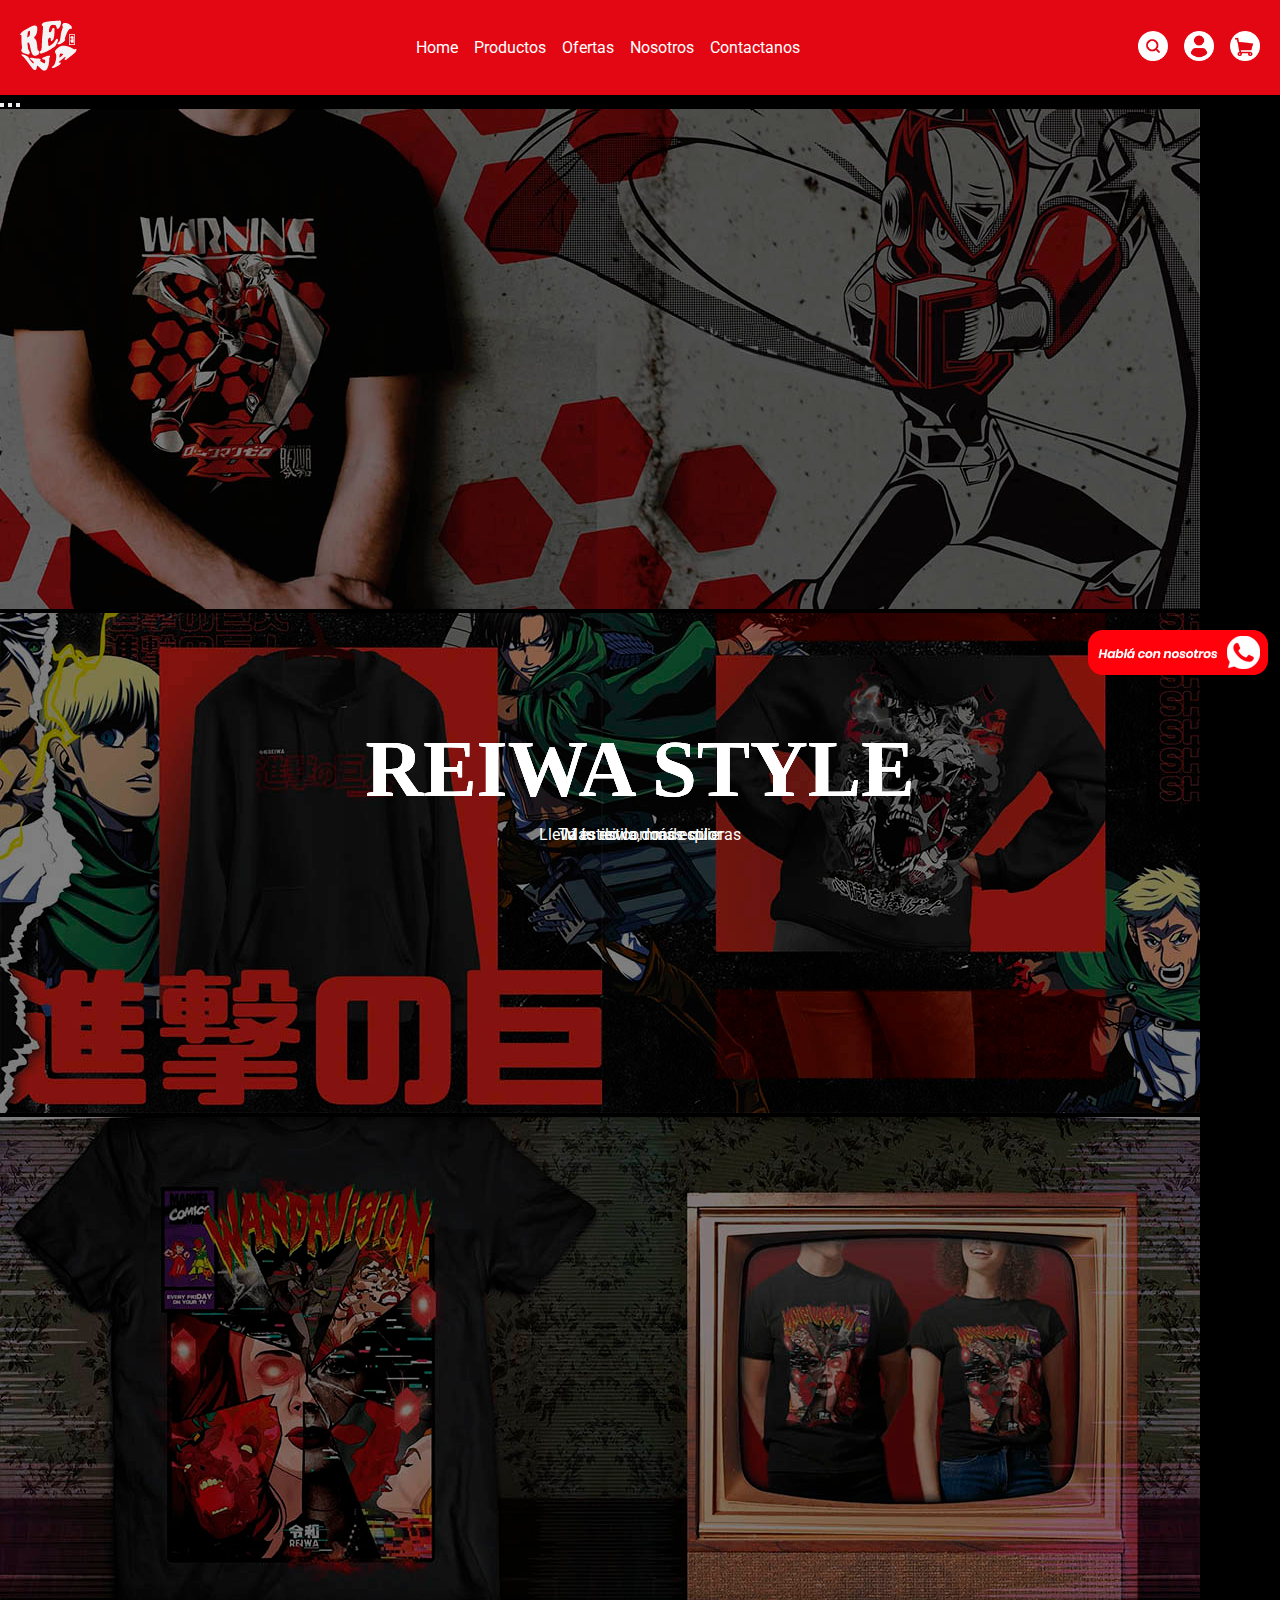
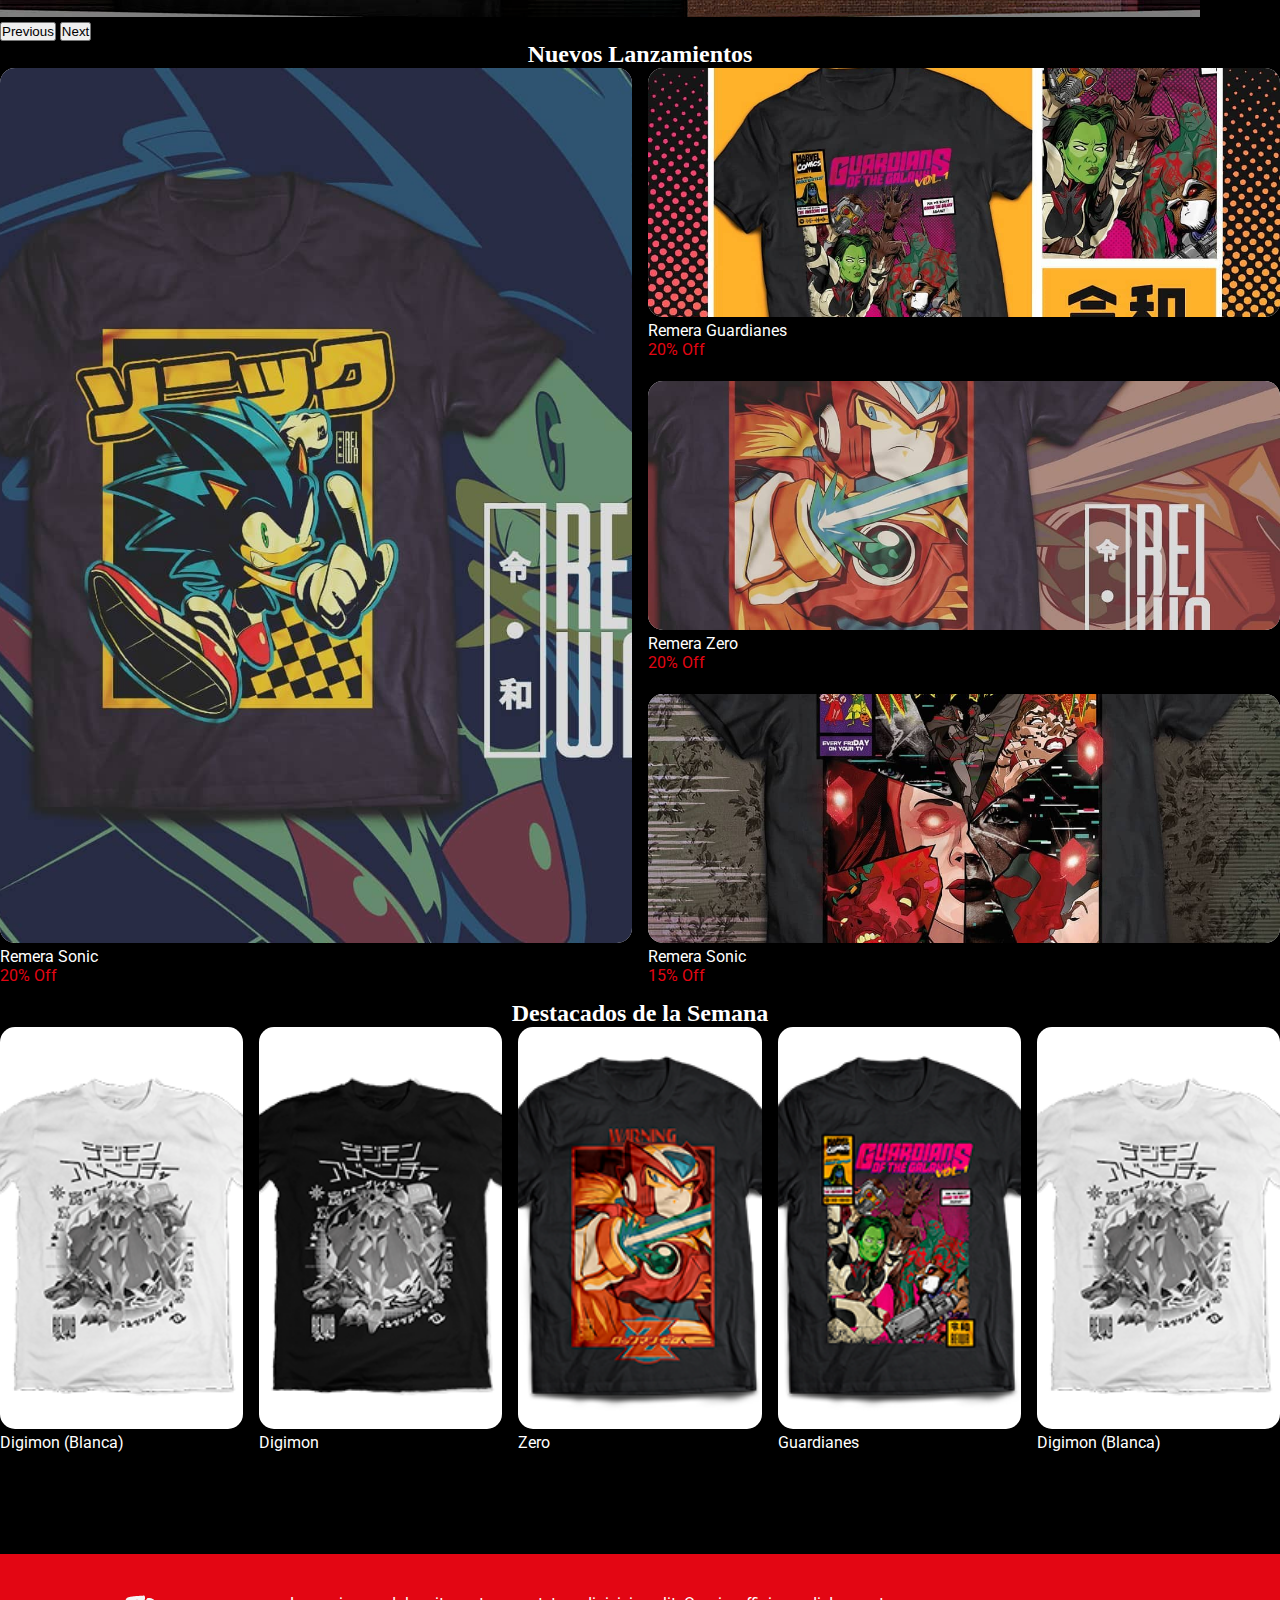
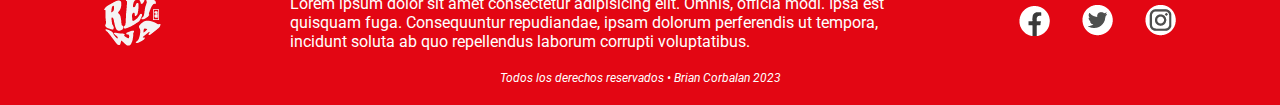
<file: index.html>
<!DOCTYPE html>
<html lang="en">
<head>
    <meta charset="UTF-8">
    <meta http-equiv="X-UA-Compatible" content="IE=edge">
    <meta name="viewport" content="width=device-width, initial-scale=1.0">
    <!-- link tipografia-->
    <link rel="preconnect" href="https://fonts.googleapis.com">
    <link rel="preconnect" href="https://fonts.gstatic.com" crossorigin>
    <link href="https://fonts.googleapis.com/css2?family=Roboto:wght@100;700&display=swap" rel="stylesheet">

    <link rel="preconnect" href="https://fonts.googleapis.com">
    <link rel="preconnect" href="https://fonts.gstatic.com" crossorigin>
    <link href="https://fonts.googleapis.com/css2?family=Rajdhani:wght@300;500;600&display=swap" rel="stylesheet">
    <!-- link bootstrap -->
        <link href="https://cdn.jsdelivr.net/npm/bootstrap@5.3.0-alpha3/dist/css/bootstrap.min.css" rel="stylesheet" integrity="sha384-KK94CHFLLe+nY2dmCWGMq91rCGa5gtU4mk92HdvYe+M/SXH301p5ILy+dN9+nJOZ" crossorigin="anonymous">

    <!-- link style-->
    <link rel="stylesheet" href="css/style.css">
    <title>Reiwa Style</title>


</head>
<body>
    <!-- header -->
    <header id="top">
        <div id="menu">
            <nav class="navbar navbar-dark navbar-expand-lg p-0 ">
                <button class="navbar-toggler" type="button" data-bs-toggle="collapse" data-bs-target="#navbarSupportedContent" aria-controls="navbarSupportedContent" aria-expanded="false" aria-label="Toggle navigation">
                  <span class="navbar-toggler-icon"></span>
                </button>
                <div class="collapse navbar-collapse" id="navbarSupportedContent">
                  <ul class="navbar-nav me-auto mb-2 mb-lg-0">
                    <li class="nav-item">
                      <a class="nav-link active" aria-current="page" href="index.html">Home</a>
                    </li>
                    <li class="nav-item">
                      <a class="nav-link" href="pages/productos.html">Productos</a>
                    </li>
                    <li class="nav-item">
                        <a class="nav-link" href="pages/ofertas.html">Ofertas</a>
                    </li>
                    <li class="nav-item">
                        <a class="nav-link" href="pages/nosotros.html">Nosotros</a>
                    </li> 
                    <li class="nav-item">
                        <a class="nav-link" href="pages/contacto.html">Contactanos</a>
                    </li>
                  </ul>  
                </div>
              </div>
            </nav>
        </div>
        <div class="logo">
            <a href="index.html">
                <img src="img/logo.png" alt="logo Reiwa">
            </a>            
        </div>
        
        <nav id="navbarDesktop">
            <ul>
                <li>
                    <a href="index.html">Home</a>
                </li>
                <li>
                    <a href="pages/productos.html">Productos</a>
                </li>
                <li>
                    <a href="pages/ofertas.html">Ofertas</a>
                </li>
                <li>
                    <a href="pages/nosotros.html">Nosotros</a>
                </li>
                <li>
                    <a href="pages/contacto.html">Contactanos</a>
                </li>
            </ul>
        </nav>

        <div class="usuario">
            <a href="">
                <img src="img/buscador.png" alt="buscador">
            </a>
            <a href="">
                <img src="img/perfil.png" alt="usuario">
            </a>
            <a href="">
                <img src="img/carrito-de-compras.png" alt="carrito">
            </a>
        </div>

    </header>
    <!-- contenedor principal -->
    <main>

        <!-- Banner principal -->
        <div id="carouselExampleCaptions" class="carousel slide mb-4">
            <div class="carousel-indicators">
                <button type="button" data-bs-target="#carouselExampleCaptions" data-bs-slide-to="0" class="active" aria-current="true" aria-label="Slide 1"></button>
                <button type="button" data-bs-target="#carouselExampleCaptions" data-bs-slide-to="1" aria-label="Slide 2"></button>
                <button type="button" data-bs-target="#carouselExampleCaptions" data-bs-slide-to="2" aria-label="Slide 3"></button>
            </div>
            <div class="carousel-inner">
            <div class="carousel-item active">
                <img src="img/banner-principal.jpg" class="d-block w-100" alt="...">
                <div class="bannerPrincipal d-md-block">
                    <h1>REIWA STYLE</h1>
                    <p>Más reiwa, más estilo</p>
                </div>
            </div>
            <div class="carousel-item">
                <img src="img/banner-principal-dos.jpg" class="d-block w-100" alt="...">
                <div class="bannerPrincipal d-md-block">
                    <h1>REIWA STYLE</h1>
                    <p>Llevá tu estilo donde quieras</p>
                </div>
            </div>
            <div class="carousel-item">
                <img src="img/banner-principal-tres.jpg" class="d-block w-100" alt="...">
                <div class="bannerPrincipal d-md-block">
                    <h1>REIWA STYLE</h1>
                    <p>Tu estilo con más color </p>
            </div>
            </div>
                <button class="carousel-control-prev" type="button" data-bs-target="#carouselExampleCaptions" data-bs-slide="prev">
                    <span class="carousel-control-prev-icon" aria-hidden="true"></span>
                    <span class="visually-hidden">Previous</span>
                </button>
                <button class="carousel-control-next" type="button" data-bs-target="#carouselExampleCaptions" data-bs-slide="next">
                    <span class="carousel-control-next-icon" aria-hidden="true"></span>
                    <span class="visually-hidden">Next</span>
                </button>
            </div>
        </div>

        <!-- Nuevos Lanzamientos -->
        <div class="container">
            <h2 class="tituloSecciones">
                Nuevos Lanzamientos
            </h2>
            
            <div class="nuevosLanzamientos">
                <div class="ofertas lanzamientoUno">
                    <a href="pages/remera-sonic.html">
                        <img src="img/nuevo-lanzamiento-sonic.jpg" alt="Oferta 01">
                    </a>
                    <p>
                        Remera Sonic
                    </p>
                    <p>
                        <span class="off"> 20% Off </span>
                    </p> 
                </div>
                <div class="ofertas lanzamientoDos">
                    <a href="pages/remera-guardianes.html">
                        <img src="img/nuevo-lanzamiento-guardianes.jpg" alt="Oferta 02">
                    </a>
                    <p>
                        Remera Guardianes
                    </p>
                    <p>
                        <span class="off"> 20% Off </span>
                    </p>             
                </div>
                <div class="ofertas lanzamientoTres">
                    <a href="pages/remera-guardianes.html">
                        <img src="img/nuevo-lanzamiento-zero.jpg" alt="Oferta 02">
                    </a>
                    <p>
                        Remera Zero
                    </p>
                    <p>
                        <span class="off"> 20% Off </span>
                    </p>            
                </div>
                <div class="ofertas lanzamientoCuatro">
                    <a href="pages/remera-zero.html">
                        <img src="img/nuevo-lanzamiento-4.jpg" alt="Oferta 01">
                    </a>
                    <div>
                        <p>
                            Remera Sonic
                        </p>
                        <p>
                            <span class="off"> 15% Off </span>
                        </p>
                    </div>
                </div>
            </div>
    
            <!-- Destacados de la semana  -->
            <h2 class="tituloSecciones">
                Destacados de la Semana
            </h2>
    
            <div class="destacadosSemana">
                <div class="ofertas productoUno">
                    <a href="pages/remera-digimon-w.html">
                        <img src="img/remera-destacada-01.png" alt="remera 01">
                    </a>
                    <p>
                        Digimon (Blanca)
                    </p>
                </div>
                <div class="ofertas productosDos">
                    <a href="pages/remera-digimon.html">
                        <img src="img/remera-destacada-02.png" alt="remera 02">
                    </a>
                    <p>
                        Digimon
                    </p>
                </div>
                <div class="ofertas productoTres">
                    <a href="pages/remera-zero.html">
                        <img src="img/remera-destacada-03.png" alt="remera 03">
                    </a>
                    <p>
                        Zero
                    </p>
                </div>
                <div class="ofertas productoCuatro">
                    <a href="pages/remera-guardianes.html">
                        <img src="img/remera-destacada-04.png" alt="remera 04">
                    </a>
                    <p>
                        Guardianes
                    </p>
                </div>
                <div class="ofertas productoCinco">
                    <a href="pages/remera-digimon-w.html">
                        <img src="img/remera-destacada-01.png" alt="remera 01">
                    </a>
                    <p>
                        Digimon (Blanca)
                    </p>
                </div>
            </div>
        </div> 

        <a href="#">
            <img class="whatsappPhone" src="img/iconos_wpp-ph.png" alt="whatsapp">
        </a> 
        <a href="#">
            <img class="whatsapp" src="img/iconos_wpp.png" alt="whatsapp">
        </a>       
    </main>
    

    <!-- contenedor footer -->
    <footer>
        <div class="logoYRedes">
            <div class="logoFooter">
                <a href="#top">
                    <img src="img/logo.png" alt="logo Reiwa" >
                </a>            
            </div> 
            <div class="resumen">
                <p>Lorem ipsum dolor sit amet consectetur adipisicing elit. Omnis, officia modi. Ipsa est quisquam fuga. Consequuntur repudiandae, ipsam dolorum perferendis ut tempora, incidunt soluta ab quo repellendus laborum corrupti voluptatibus.</p>
            </div>            
            <div class="redes">
                <a href="https://www.facebook.com">
                    <img src="img/iconos_face.png" alt="facebook">
                </a>
                <a href="https://www.twitter.com">
                    <img src="img/iconos_tw.png" alt="twitter">
                </a>
                <a href="https://www.instagram.com">
                    <img src="img/iconos_ig.png" alt="instagram">
                </a>
            </div>
        </div>
        <div class="legales">
            <p>
                Todos los derechos reservados • Brian Corbalan 2023
            </p>            
        </div>
    </footer>
        <script src="https://cdn.jsdelivr.net/npm/bootstrap@5.3.0-alpha3/dist/js/bootstrap.bundle.min.js" integrity="sha384-ENjdO4Dr2bkBIFxQpeoTz1HIcje39Wm4jDKdf19U8gI4ddQ3GYNS7NTKfAdVQSZe" crossorigin="anonymous">            
        </script>    
</body>
</html>
</file>
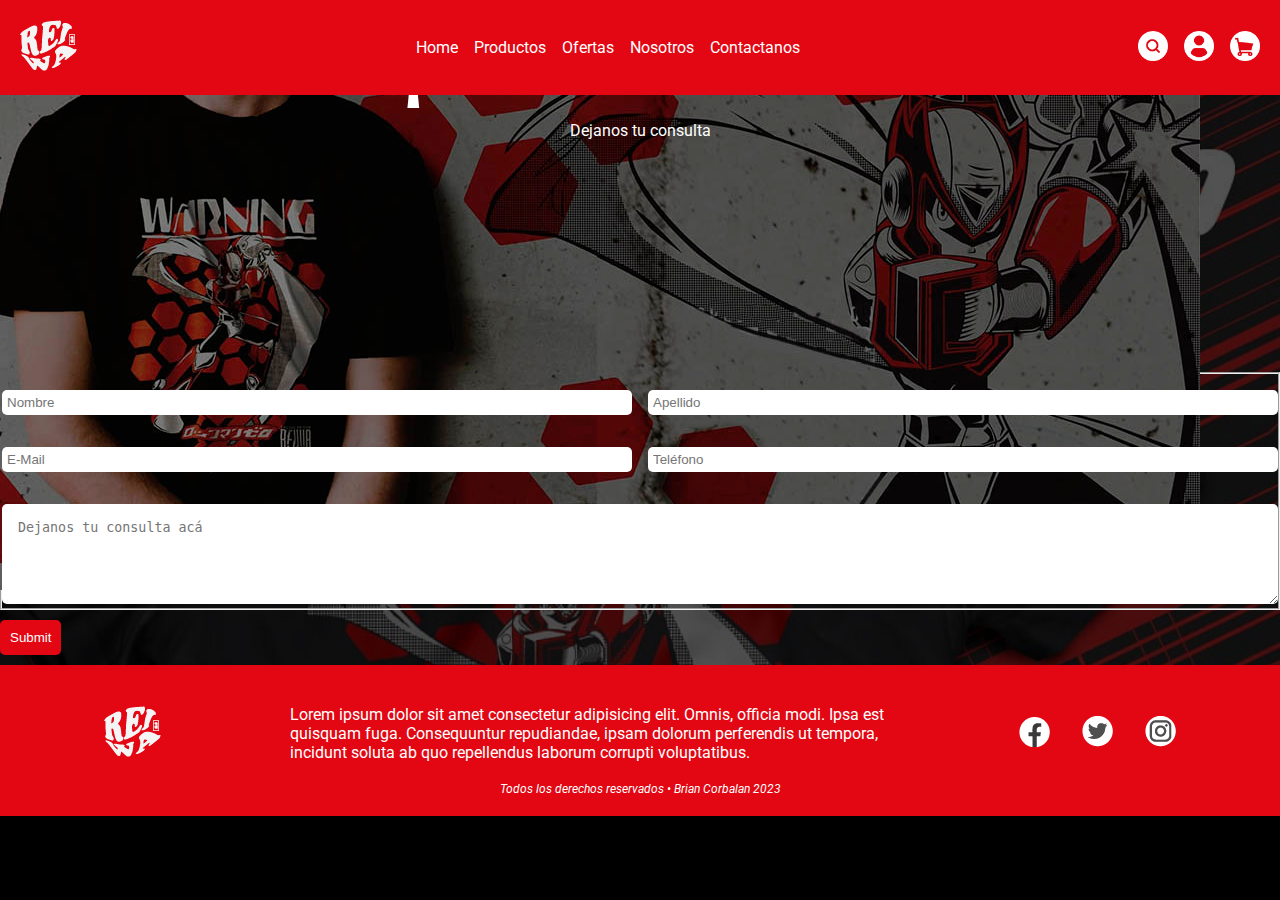
<file: pages/contacto.html>
<!DOCTYPE html>
<html lang="en">
    <head>
        <meta charset="UTF-8">
        <meta http-equiv="X-UA-Compatible" content="IE=edge">
        <meta name="viewport" content="width=device-width, initial-scale=1.0">
        
        <!-- link tipografia-->
        <link rel="preconnect" href="https://fonts.googleapis.com">
        <link rel="preconnect" href="https://fonts.gstatic.com" crossorigin>
        <link href="https://fonts.googleapis.com/css2?family=Roboto:wght@100;700&display=swap" rel="stylesheet">
    
        <link rel="preconnect" href="https://fonts.googleapis.com">
        <link rel="preconnect" href="https://fonts.gstatic.com" crossorigin>
        <link href="https://fonts.googleapis.com/css2?family=Rajdhani:wght@300;500;600&display=swap" rel="stylesheet">

        <!-- link bootstrap -->
        <link href="https://cdn.jsdelivr.net/npm/bootstrap@5.3.0-alpha3/dist/css/bootstrap.min.css" rel="stylesheet" integrity="sha384-KK94CHFLLe+nY2dmCWGMq91rCGa5gtU4mk92HdvYe+M/SXH301p5ILy+dN9+nJOZ" crossorigin="anonymous">    

        <!-- link style-->
        <link rel="stylesheet" href="../css/style.css">
        <title>Reiwa Style</title>
    </head>
<body>
    <!-- header -->
    <header id="top">
        <div id="menu">
            <nav class="navbar navbar-dark navbar-expand-lg p-0 ">
                <button class="navbar-toggler" type="button" data-bs-toggle="collapse" data-bs-target="#navbarSupportedContent" aria-controls="navbarSupportedContent" aria-expanded="false" aria-label="Toggle navigation">
                  <span class="navbar-toggler-icon"></span>
                </button>
                <div class="collapse navbar-collapse" id="navbarSupportedContent">
                  <ul class="navbar-nav me-auto mb-2 mb-lg-0">
                    <li class="nav-item">
                      <a class="nav-link active" aria-current="page" href="../index.html">Home</a>
                    </li>
                    <li class="nav-item">
                      <a class="nav-link" href="../pages/productos.html">Productos</a>
                    </li>
                    <li class="nav-item">
                        <a class="nav-link" href="../pages/ofertas.html">Ofertas</a>
                    </li>
                    <li class="nav-item">
                        <a class="nav-link" href="../pages/nosotros.html">Nosotros</a>
                    </li> 
                    <li class="nav-item">
                        <a class="nav-link" href="../pages/contacto.html">Contactanos</a>
                    </li>
                  </ul>  
                </div>
              </div>
            </nav>
        </div>
        <div class="logo">
            <a href="../index.html">
                <img src="../img/logo.png" alt="logo Reiwa">
            </a>            
        </div>
        
        <nav id="navbarDesktop">
            <ul>
                <li>
                    <a href="../index.html">Home</a>
                </li>
                <li>
                    <a href="../pages/productos.html">Productos</a>
                </li>
                <li>
                    <a href="../pages/ofertas.html">Ofertas</a>
                </li>
                <li>
                    <a href="../pages/nosotros.html">Nosotros</a>
                </li>
                <li>
                    <a href="../pages/contacto.html">Contactanos</a>
                </li>
            </ul>
        </nav>

        <div class="usuario">
            <a href="">
                <img src="../img/buscador.png" alt="buscador">
            </a>
            <a href="">
                <img src="../img/perfil.png" alt="usuario">
            </a>
            <a href="">
                <img src="../img/carrito-de-compras.png" alt="carrito">
            </a>
        </div>

    </header>
    <!-- Contenedor Principal -->
    <main class="backgroundImg">
        <div id="carouselExampleCaptions" class="carousel slide ">
            <div class="carousel-inner bannerSecundario">
            <div class="carousel-item active">
                <img src="../img/banner-principal.jpg" class=" w-100" alt="banner remeras">
                <div class="bannerSecundarioTitulo d-md-block">
                    <h1>¡Contactanos!</h1>
                    <p>Dejanos tu consulta</p>
                </div>
            </div>
        </div>

        <form class="container">
            <fieldset>
                <div class="formDatosContenedor">
                    <div class="formDatos">
                        <input type="text" name="nombres" id="nombre" placeholder="Nombre">
                    </div>  
                    <div class="formDatos">
                        <input type="text" name="apellido" id="apellido" placeholder="Apellido">
                    </div>
                </div>
                <div class="formDatosContenedor">
                    <div class="formDatos">
                        <input type="email" id="email" placeholder="E-Mail">
                    </div>

                    <div class="formDatos">
                        <input type="number" id="email" placeholder="Teléfono">
                    </div>
                </div>

                <textarea id="text" placeholder="Dejanos tu consulta acá"></textarea>
            </fieldset>
            <div class="btnEnviar">
                <input type="submit">
            </div>
        </form>       
    </main>

    <!-- contenedor footer -->
    <footer>
        <div class="logoYRedes">
            <div class="logoFooter">
                <a href="#top">
                    <img src="../img/logo.png" alt="logo Reiwa" >
                </a>            
            </div> 
            <div class="resumen">
                <p>Lorem ipsum dolor sit amet consectetur adipisicing elit. Omnis, officia modi. Ipsa est quisquam fuga. Consequuntur repudiandae, ipsam dolorum perferendis ut tempora, incidunt soluta ab quo repellendus laborum corrupti voluptatibus.</p>
            </div>            
            <div class="redes">
                <a href="https://www.facebook.com">
                    <img src="../img/iconos_face.png" alt="facebook">
                </a>
                <a href="https://www.twitter.com">
                    <img src="../img/iconos_tw.png" alt="twitter">
                </a>
                <a href="https://www.instagram.com">
                    <img src="../img/iconos_ig.png" alt="instagram">
                </a>
            </div>
        </div>
        <div class="legales">
            <p>
                Todos los derechos reservados • Brian Corbalan 2023
            </p>            
        </div>
    </footer>
        <script src="https://cdn.jsdelivr.net/npm/bootstrap@5.3.0-alpha3/dist/js/bootstrap.bundle.min.js" integrity="sha384-ENjdO4Dr2bkBIFxQpeoTz1HIcje39Wm4jDKdf19U8gI4ddQ3GYNS7NTKfAdVQSZe" crossorigin="anonymous">            
        </script>  
</body>
</html>
</file>
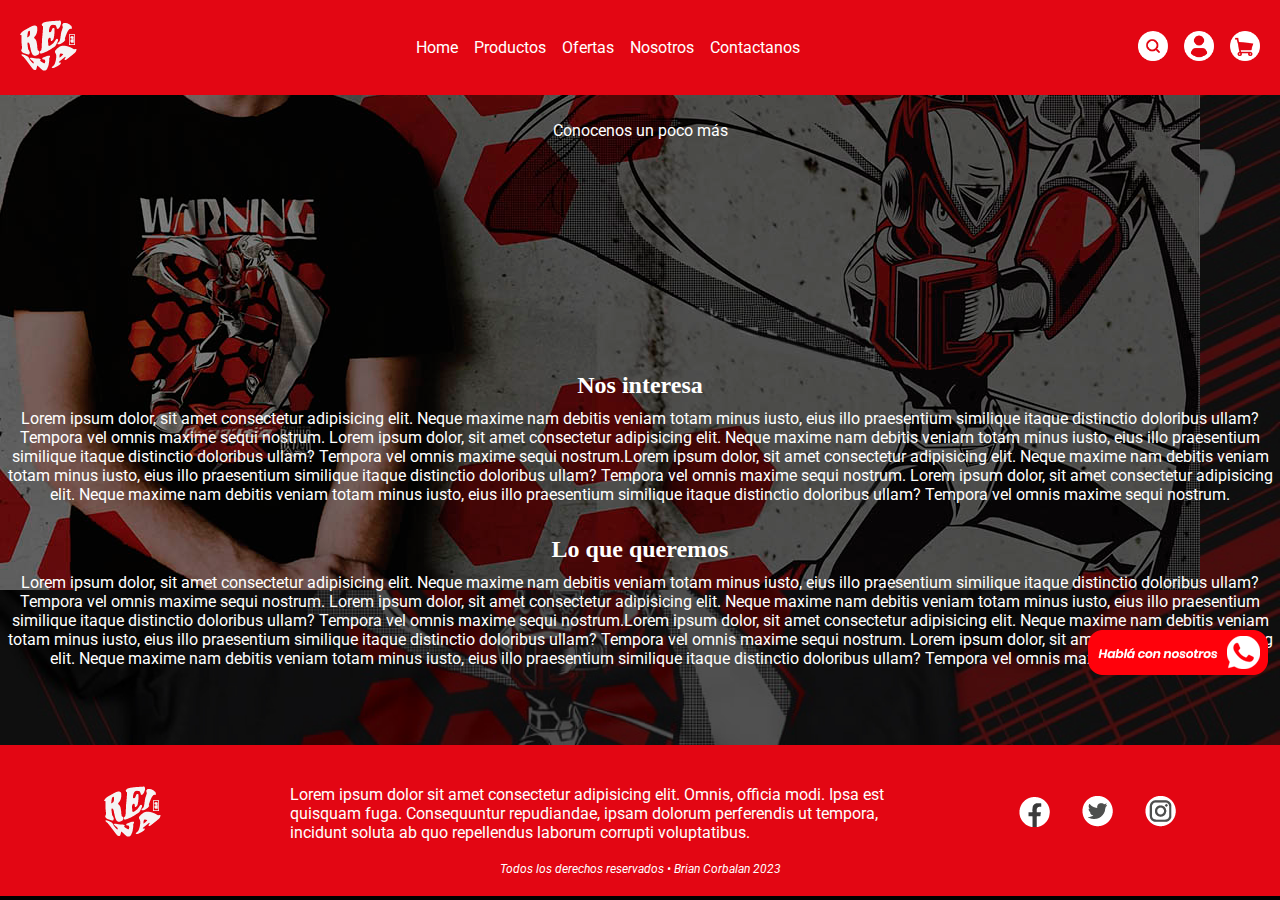
<file: pages/nosotros.html>
<!DOCTYPE html>
<html lang="en">
    <head>
        <meta charset="UTF-8">
        <meta http-equiv="X-UA-Compatible" content="IE=edge">
        <meta name="viewport" content="width=device-width, initial-scale=1.0">
        
        <!-- link tipografia-->
        <link rel="preconnect" href="https://fonts.googleapis.com">
        <link rel="preconnect" href="https://fonts.gstatic.com" crossorigin>
        <link href="https://fonts.googleapis.com/css2?family=Roboto:wght@100;700&display=swap" rel="stylesheet">
    
        <link rel="preconnect" href="https://fonts.googleapis.com">
        <link rel="preconnect" href="https://fonts.gstatic.com" crossorigin>
        <link href="https://fonts.googleapis.com/css2?family=Rajdhani:wght@300;500;600&display=swap" rel="stylesheet">

        <!-- link bootstrap -->
        <link href="https://cdn.jsdelivr.net/npm/bootstrap@5.3.0-alpha3/dist/css/bootstrap.min.css" rel="stylesheet" integrity="sha384-KK94CHFLLe+nY2dmCWGMq91rCGa5gtU4mk92HdvYe+M/SXH301p5ILy+dN9+nJOZ" crossorigin="anonymous">    

        <!-- link style-->
        <link rel="stylesheet" href="../css/style.css">
        <title>Reiwa Style</title>
    </head>
<body>
    <!-- header -->
    <header id="top">
        <div id="menu">
            <nav class="navbar navbar-dark navbar-expand-lg p-0 ">
                <button class="navbar-toggler" type="button" data-bs-toggle="collapse" data-bs-target="#navbarSupportedContent" aria-controls="navbarSupportedContent" aria-expanded="false" aria-label="Toggle navigation">
                  <span class="navbar-toggler-icon"></span>
                </button>
                <div class="collapse navbar-collapse" id="navbarSupportedContent">
                  <ul class="navbar-nav me-auto mb-2 mb-lg-0">
                    <li class="nav-item">
                      <a class="nav-link active" aria-current="page" href="../index.html">Home</a>
                    </li>
                    <li class="nav-item">
                      <a class="nav-link" href="../pages/productos.html">Productos</a>
                    </li>
                    <li class="nav-item">
                        <a class="nav-link" href="../pages/ofertas.html">Ofertas</a>
                    </li>
                    <li class="nav-item">
                        <a class="nav-link" href="../pages/nosotros.html">Nosotros</a>
                    </li> 
                    <li class="nav-item">
                        <a class="nav-link" href="../pages/contacto.html">Contactanos</a>
                    </li>
                  </ul>  
                </div>
              </div>
            </nav>
        </div>
        <div class="logo">
            <a href="../index.html">
                <img src="../img/logo.png" alt="logo Reiwa">
            </a>            
        </div>
        
        <nav id="navbarDesktop">
            <ul>
                <li>
                    <a href="../index.html">Home</a>
                </li>
                <li>
                    <a href="../pages/productos.html">Productos</a>
                </li>
                <li>
                    <a href="../pages/ofertas.html">Ofertas</a>
                </li>
                <li>
                    <a href="../pages/nosotros.html">Nosotros</a>
                </li>
                <li>
                    <a href="../pages/contacto.html">Contactanos</a>
                </li>
            </ul>
        </nav>

        <div class="usuario">
            <a href="">
                <img src="../img/buscador.png" alt="buscador">
            </a>
            <a href="">
                <img src="../img/perfil.png" alt="usuario">
            </a>
            <a href="">
                <img src="../img/carrito-de-compras.png" alt="carrito">
            </a>
        </div>

    </header>

    <!-- Contenedor Principal -->
    <main class="backgroundImg">
        <div id="carouselExampleCaptions" class="carousel slide ">
            <div class="carousel-inner bannerSecundario">
            <div class="carousel-item active">
                <img src="../img/banner-principal.jpg" class=" w-100" alt="banner remeras">
                <div class="bannerSecundarioTitulo d-md-block">
                    <h1>Nosotros</h1>
                    <p>Conocenos un poco más</p>
                </div>
            </div>
        </div>

         <div class="container nosotros">
            <h2> Nos interesa</h2>
            <p>
                Lorem ipsum dolor, sit amet consectetur adipisicing elit. Neque maxime nam debitis veniam totam minus iusto, eius illo praesentium similique itaque distinctio doloribus ullam? Tempora vel omnis maxime sequi nostrum. Lorem ipsum dolor, sit amet consectetur adipisicing elit. Neque maxime nam debitis veniam totam minus iusto, eius illo praesentium similique itaque distinctio doloribus ullam? Tempora vel omnis maxime sequi nostrum.Lorem ipsum dolor, sit amet consectetur adipisicing elit. Neque maxime nam debitis veniam totam minus iusto, eius illo praesentium similique itaque distinctio doloribus ullam? Tempora vel omnis maxime sequi nostrum. Lorem ipsum dolor, sit amet consectetur adipisicing elit. Neque maxime nam debitis veniam totam minus iusto, eius illo praesentium similique itaque distinctio doloribus ullam? Tempora vel omnis maxime sequi nostrum.
              </p>
         </div>

         <div class="container nosotros">
            <h2> Lo que queremos</h2>
            <p>
                Lorem ipsum dolor, sit amet consectetur adipisicing elit. Neque maxime nam debitis veniam totam minus iusto, eius illo praesentium similique itaque distinctio doloribus ullam? Tempora vel omnis maxime sequi nostrum. Lorem ipsum dolor, sit amet consectetur adipisicing elit. Neque maxime nam debitis veniam totam minus iusto, eius illo praesentium similique itaque distinctio doloribus ullam? Tempora vel omnis maxime sequi nostrum.Lorem ipsum dolor, sit amet consectetur adipisicing elit. Neque maxime nam debitis veniam totam minus iusto, eius illo praesentium similique itaque distinctio doloribus ullam? Tempora vel omnis maxime sequi nostrum. Lorem ipsum dolor, sit amet consectetur adipisicing elit. Neque maxime nam debitis veniam totam minus iusto, eius illo praesentium similique itaque distinctio doloribus ullam? Tempora vel omnis maxime sequi nostrum.
              </p>
         </div>
         <a href="#">
            <img class="whatsappPhone" src="../img/iconos_wpp-ph.png" alt="whatsapp">
        </a> 
         <a href="#">
            <img class="whatsapp" src="../img/iconos_wpp.png" alt="whatsapp">
        </a>                 
    </main>

    <!-- contenedor footer -->
    <footer>
        <div class="logoYRedes">
            <div class="logoFooter">
                <a href="#top">
                    <img src="../img/logo.png" alt="logo Reiwa" >
                </a>            
            </div> 
            <div class="resumen">
                <p>Lorem ipsum dolor sit amet consectetur adipisicing elit. Omnis, officia modi. Ipsa est quisquam fuga. Consequuntur repudiandae, ipsam dolorum perferendis ut tempora, incidunt soluta ab quo repellendus laborum corrupti voluptatibus.</p>
            </div>            
            <div class="redes">
                <a href="https://www.facebook.com">
                    <img src="../img/iconos_face.png" alt="facebook">
                </a>
                <a href="https://www.twitter.com">
                    <img src="../img/iconos_tw.png" alt="twitter">
                </a>
                <a href="https://www.instagram.com">
                    <img src="../img/iconos_ig.png" alt="instagram">
                </a>
            </div>
        </div>
        <div class="legales">
            <p>
                Todos los derechos reservados • Brian Corbalan 2023
            </p>            
        </div>
    </footer>
        <script src="https://cdn.jsdelivr.net/npm/bootstrap@5.3.0-alpha3/dist/js/bootstrap.bundle.min.js" integrity="sha384-ENjdO4Dr2bkBIFxQpeoTz1HIcje39Wm4jDKdf19U8gI4ddQ3GYNS7NTKfAdVQSZe" crossorigin="anonymous">            
        </script> 
</body>
</html>
</file>
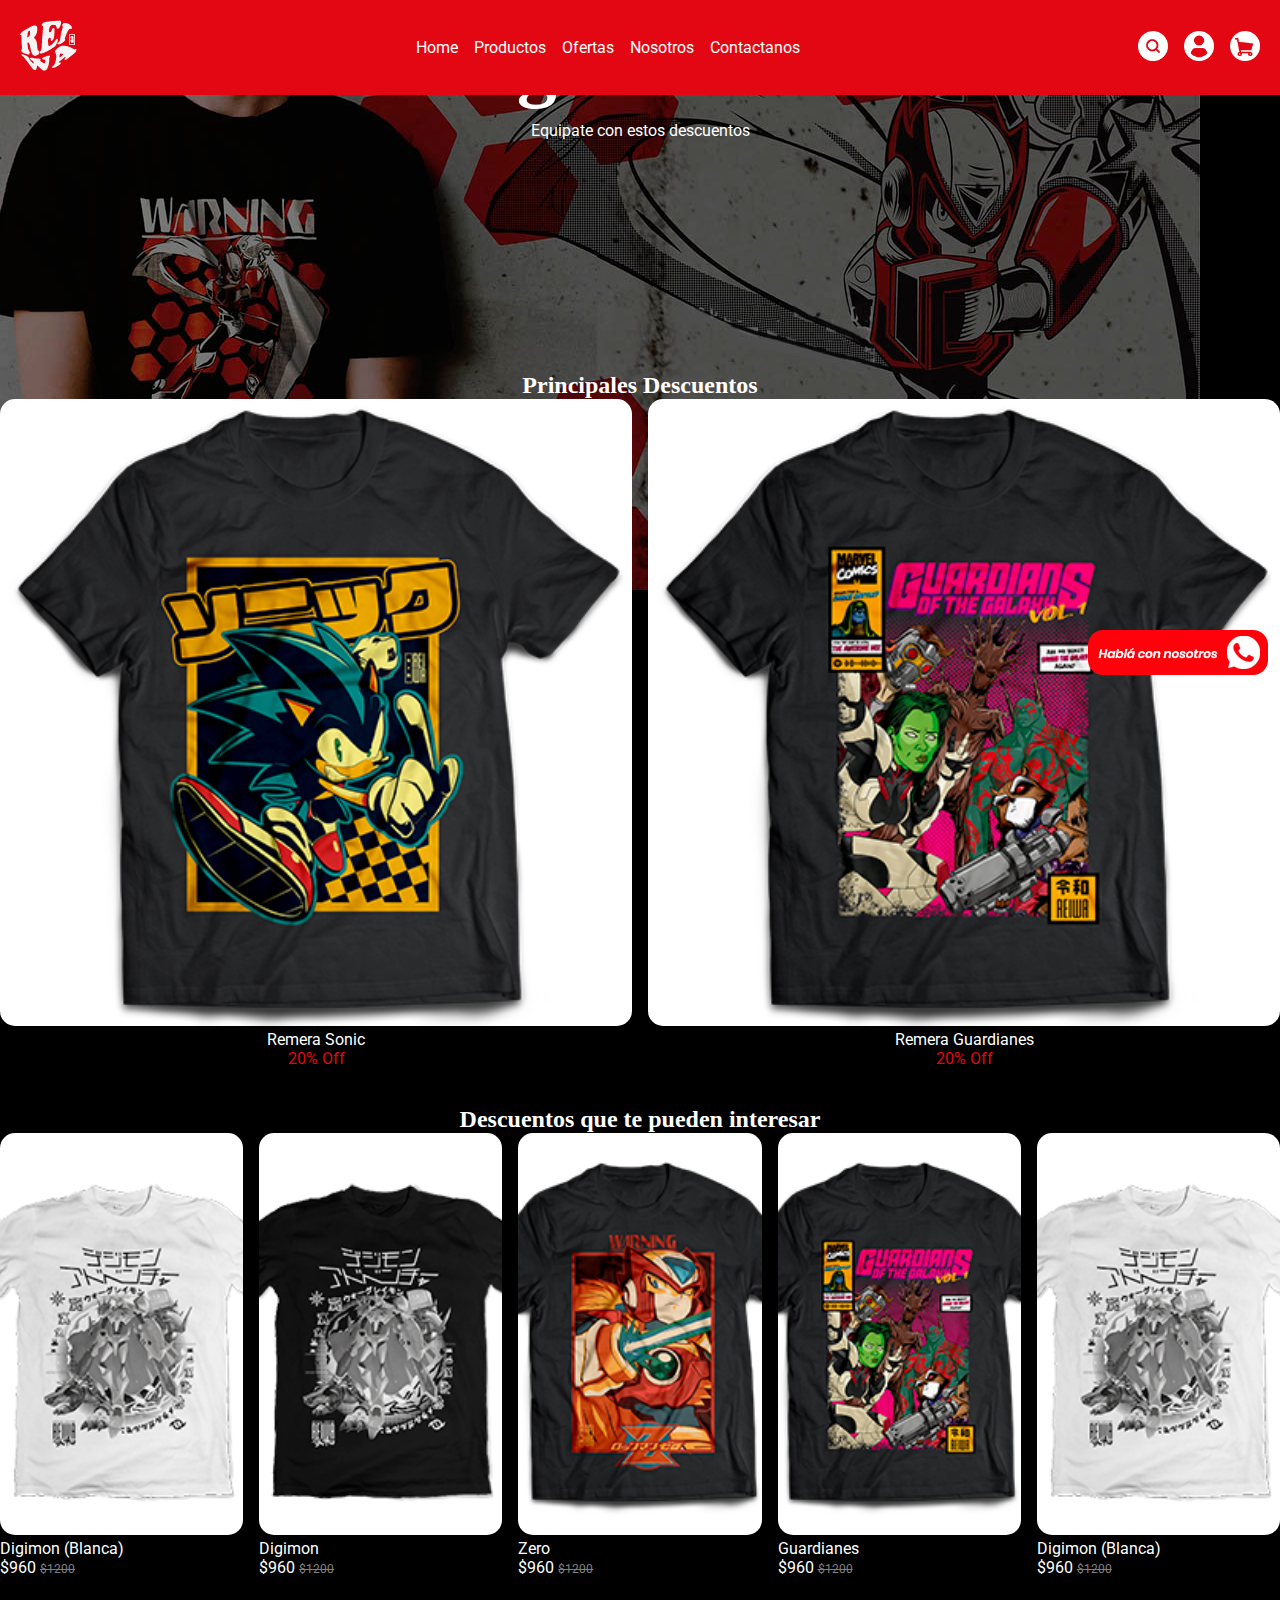
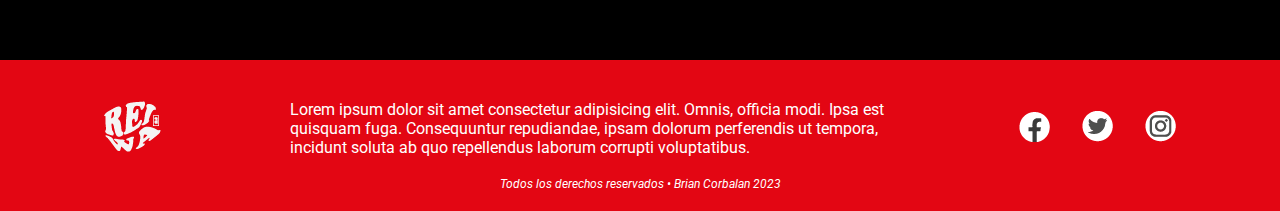
<file: pages/ofertas.html>
<!DOCTYPE html>
<html lang="en">
    <head>
        <meta charset="UTF-8">
        <meta http-equiv="X-UA-Compatible" content="IE=edge">
        <meta name="viewport" content="width=device-width, initial-scale=1.0">
        
        <!-- link tipografia-->
        <link rel="preconnect" href="https://fonts.googleapis.com">
        <link rel="preconnect" href="https://fonts.gstatic.com" crossorigin>
        <link href="https://fonts.googleapis.com/css2?family=Roboto:wght@100;700&display=swap" rel="stylesheet">
    
        <link rel="preconnect" href="https://fonts.googleapis.com">
        <link rel="preconnect" href="https://fonts.gstatic.com" crossorigin>
        <link href="https://fonts.googleapis.com/css2?family=Rajdhani:wght@300;500;600&display=swap" rel="stylesheet">

        <!-- link bootstrap -->
        <link href="https://cdn.jsdelivr.net/npm/bootstrap@5.3.0-alpha3/dist/css/bootstrap.min.css" rel="stylesheet" integrity="sha384-KK94CHFLLe+nY2dmCWGMq91rCGa5gtU4mk92HdvYe+M/SXH301p5ILy+dN9+nJOZ" crossorigin="anonymous">    

        <!-- link style-->
        <link rel="stylesheet" href="../css/style.css">
        <title>Reiwa Style</title>
    </head>
<body>
    <!-- header -->
    <header id="top">
        <div id="menu">
            <nav class="navbar navbar-dark navbar-expand-lg p-0 ">
                <button class="navbar-toggler" type="button" data-bs-toggle="collapse" data-bs-target="#navbarSupportedContent" aria-controls="navbarSupportedContent" aria-expanded="false" aria-label="Toggle navigation">
                  <span class="navbar-toggler-icon"></span>
                </button>
                <div class="collapse navbar-collapse" id="navbarSupportedContent">
                  <ul class="navbar-nav me-auto mb-2 mb-lg-0">
                    <li class="nav-item">
                      <a class="nav-link active" aria-current="page" href="../index.html">Home</a>
                    </li>
                    <li class="nav-item">
                      <a class="nav-link" href="../pages/productos.html">Productos</a>
                    </li>
                    <li class="nav-item">
                        <a class="nav-link" href="../pages/ofertas.html">Ofertas</a>
                    </li>
                    <li class="nav-item">
                        <a class="nav-link" href="../pages/nosotros.html">Nosotros</a>
                    </li> 
                    <li class="nav-item">
                        <a class="nav-link" href="../pages/contacto.html">Contactanos</a>
                    </li>
                  </ul>  
                </div>
              </div>
            </nav>
        </div>
        <div class="logo">
            <a href="../index.html">
                <img src="../img/logo.png" alt="logo Reiwa">
            </a>            
        </div>
        
        <nav id="navbarDesktop">
            <ul>
                <li>
                    <a href="../index.html">Home</a>
                </li>
                <li>
                    <a href="../pages/productos.html">Productos</a>
                </li>
                <li>
                    <a href="../pages/ofertas.html">Ofertas</a>
                </li>
                <li>
                    <a href="../pages/nosotros.html">Nosotros</a>
                </li>
                <li>
                    <a href="../pages/contacto.html">Contactanos</a>
                </li>
            </ul>
        </nav>

        <div class="usuario">
            <a href="">
                <img src="../img/buscador.png" alt="buscador">
            </a>
            <a href="">
                <img src="../img/perfil.png" alt="usuario">
            </a>
            <a href="">
                <img src="../img/carrito-de-compras.png" alt="carrito">
            </a>
        </div>

    </header>

    <!-- Contenedor Principal -->
    <main>
        <div id="carouselExampleCaptions" class="carousel slide ">
            <div class="carousel-inner bannerSecundario">
            <div class="carousel-item active">
                <img src="../img/banner-principal.jpg" class=" w-100" alt="banner remeras">
                <div class="bannerSecundarioTitulo d-md-block">
                    <h1>Mega Ofertas</h1>
                    <p>Equipate con estos descuentos</p>
                </div>
            </div>
        </div>
 
        <!-- Principales Todos los Descuentos -->
        <div class="container">

            <!-- seccion remeras  -->
            <h2 class="tituloSecciones">
                Principales Descuentos
            </h2>
            <div class="ofertasOfertas">
                <div class="ofertas descuentoPrincipalUno">
                    <a href="../pages/remera-sonic.html">
                        <img src="../img/sonic-remera.png" alt="Oferta 01">
                    </a>
                    <p>
                        Remera Sonic
                    </p>
                    <p>
                        <span class="off"> 20% Off </span>
                    </p> 
                </div>
                <div class="ofertas descuentoPrincipalDos">
                    <a href="../pages/remera-guardianes.html">
                        <img src="../img/guardianes-remera.png" alt="Oferta 02">
                    </a>
                    <p>
                        Remera Guardianes
                    </p>
                    <p>
                        <span class="off"> 20% Off </span>
                    </p>             
                </div>
            </div>


            <!-- seccion Descuentos Interesantes -->
            <h2 class="tituloSecciones">
                Descuentos que te pueden interesar
            </h2>
    
            <div class="destacadosSemana">
                <div class="ofertas productoUno">
                    <a href="../pages/remera-digimon-w.html">
                        <img src="../img/remera-destacada-01.png" alt="remera 01">
                    </a>
                    <p>
                        Digimon (Blanca) 
                    </p>
                    <p>
                        $960 <span class="precioViejo"> $1200 </span>
                    </p>
                </div>
                <div class="ofertas productosDos">
                    <a href="../pages/remera-digimon.html">
                        <img src="../img/remera-destacada-02.png" alt="remera 02">
                    </a>
                    <p>
                        Digimon
                    </p>
                    <p>
                        $960 <span class="precioViejo"> $1200 </span>
                    </p>
                </div>
                <div class="ofertas productoTres">
                    <a href="../pages/remera-zero.html">
                        <img src="../img/remera-destacada-03.png" alt="remera 03">
                    </a>
                    <p>
                        Zero
                    </p>
                    <p>
                        $960 <span class="precioViejo"> $1200 </span>
                    </p>
                </div>
                <div class="ofertas productoCuatro">
                    <a href="../pages/remera-guardianes.html">
                        <img src="../img/remera-destacada-04.png" alt="remera 04">
                    </a>
                    <p>
                        Guardianes
                    </p>
                    <p>
                        $960 <span class="precioViejo"> $1200 </span>
                    </p>
                </div>
                <div class="ofertas productoCinco">
                    <a href="../pages/remera-digimon-w.html">
                        <img src="../img/remera-destacada-01.png" alt="remera 01">
                    </a>
                    <p>
                        Digimon (Blanca) 
                    </p>
                    <p>
                        $960 <span class="precioViejo"> $1200 </span>
                    </p>
                </div>
            </div>
            <a href="#">
                <img class="whatsappPhone" src="../img/iconos_wpp-ph.png" alt="whatsapp">
            </a> 
            <a href="#">
                <img class="whatsapp" src="../img/iconos_wpp.png" alt="whatsapp">
            </a>
        </div>
    </main>

    <!-- contenedor footer -->
    <footer>
        <div class="logoYRedes">
            <div class="logoFooter">
                <a href="#top">
                    <img src="../img/logo.png" alt="logo Reiwa" >
                </a>            
            </div> 
            <div class="resumen">
                <p>Lorem ipsum dolor sit amet consectetur adipisicing elit. Omnis, officia modi. Ipsa est quisquam fuga. Consequuntur repudiandae, ipsam dolorum perferendis ut tempora, incidunt soluta ab quo repellendus laborum corrupti voluptatibus.</p>
            </div>            
            <div class="redes">
                <a href="https://www.facebook.com">
                    <img src="../img/iconos_face.png" alt="facebook">
                </a>
                <a href="https://www.twitter.com">
                    <img src="../img/iconos_tw.png" alt="twitter">
                </a>
                <a href="https://www.instagram.com">
                    <img src="../img/iconos_ig.png" alt="instagram">
                </a>
            </div>
        </div>
        <div class="legales">
            <p>
                Todos los derechos reservados • Brian Corbalan 2023
            </p>            
        </div>
    </footer>
        <script src="https://cdn.jsdelivr.net/npm/bootstrap@5.3.0-alpha3/dist/js/bootstrap.bundle.min.js" integrity="sha384-ENjdO4Dr2bkBIFxQpeoTz1HIcje39Wm4jDKdf19U8gI4ddQ3GYNS7NTKfAdVQSZe" crossorigin="anonymous">            
        </script> 
</body>
</html>
</file>
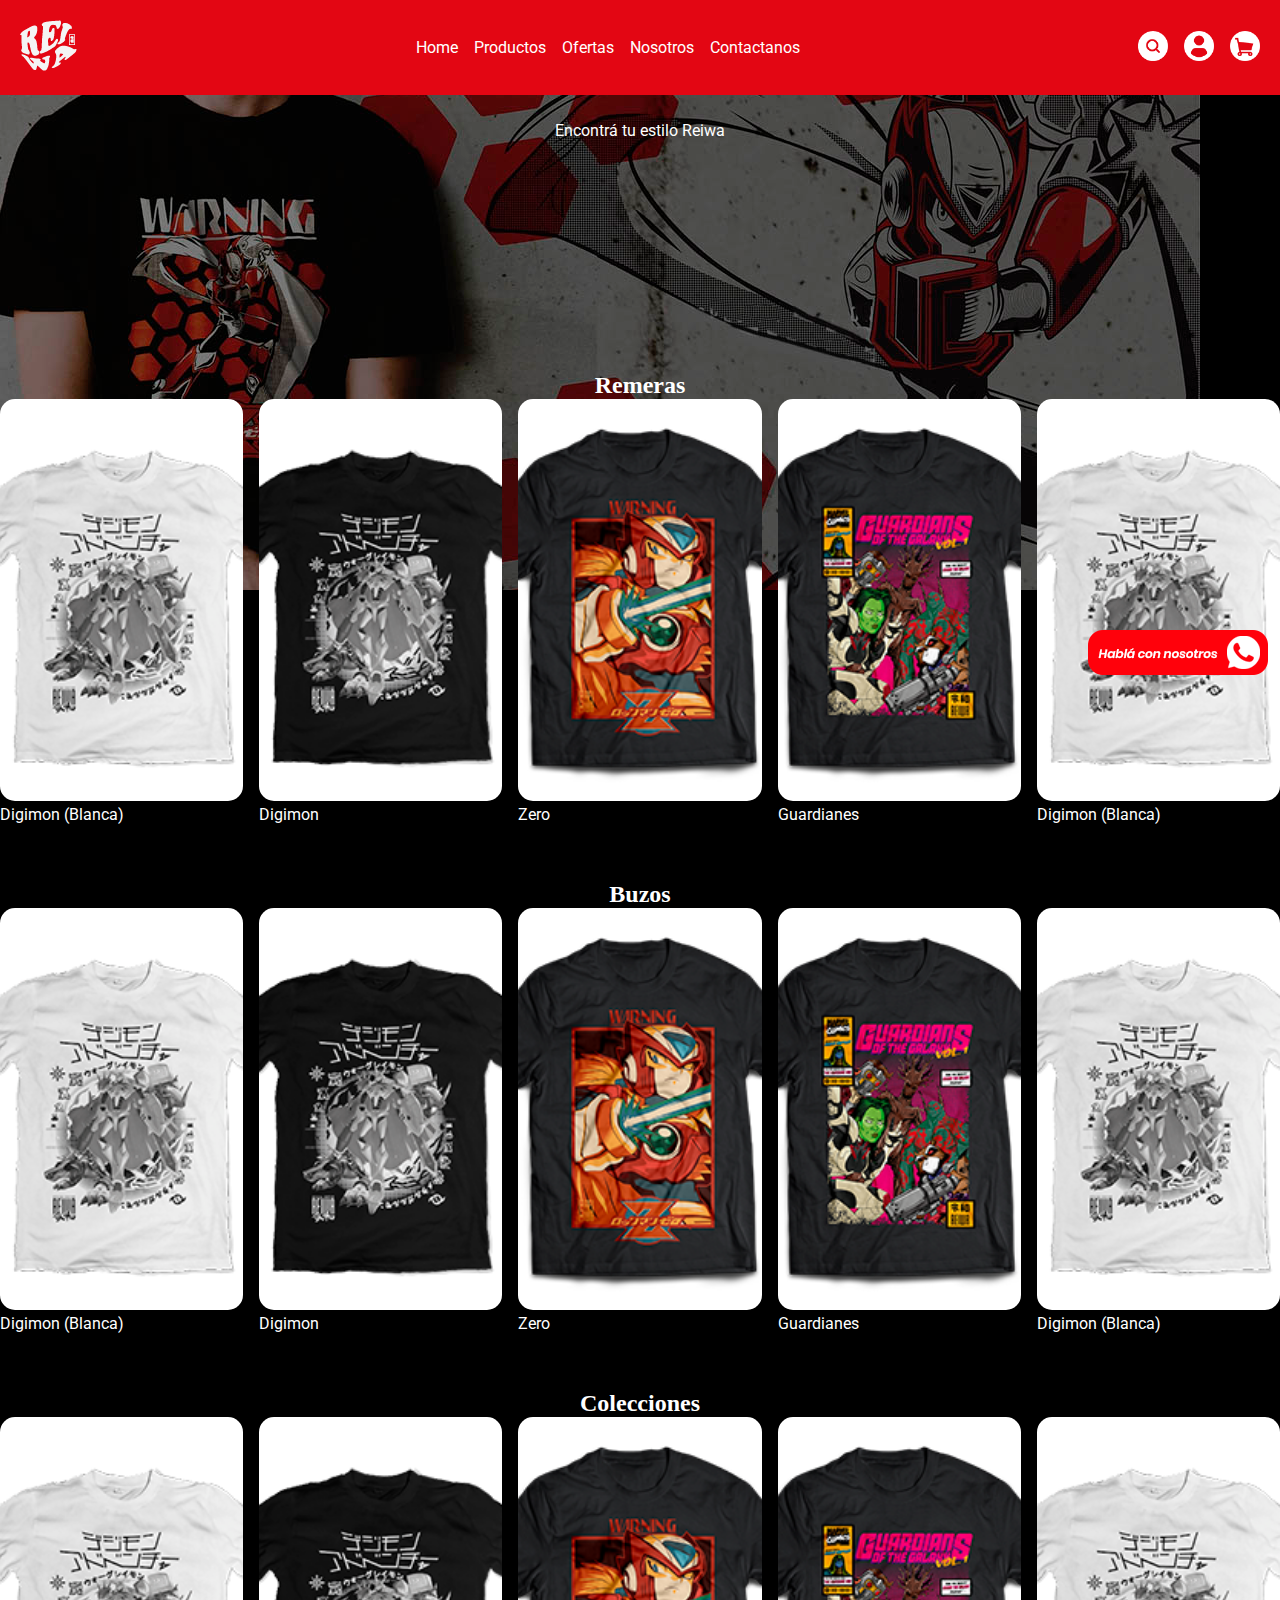
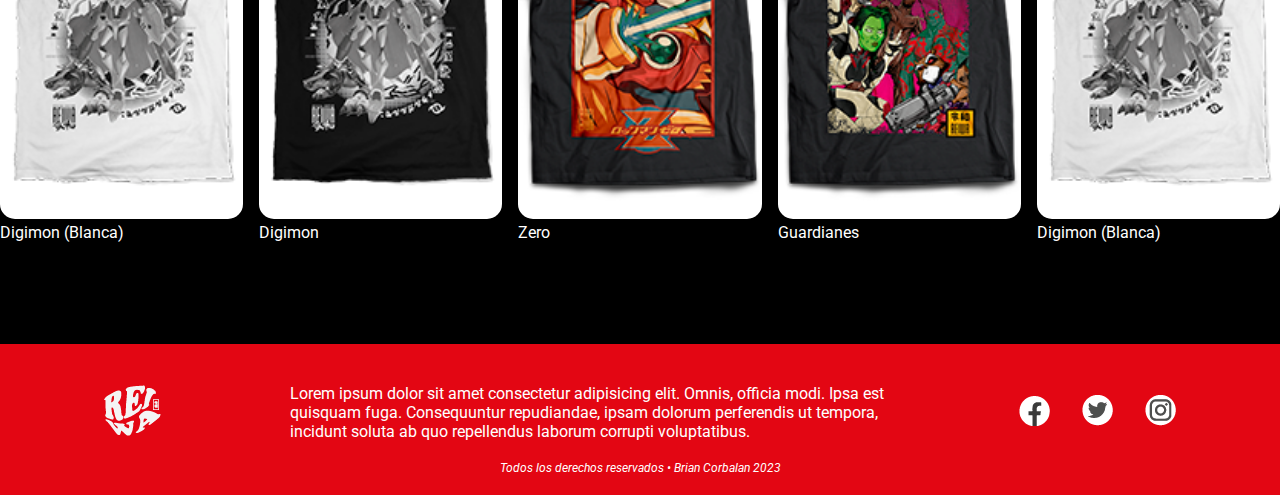
<file: pages/productos.html>
<!DOCTYPE html>
<html lang="en">
    <head>
        <meta charset="UTF-8">
        <meta http-equiv="X-UA-Compatible" content="IE=edge">
        <meta name="viewport" content="width=device-width, initial-scale=1.0">
        
        <!-- link tipografia-->
        <link rel="preconnect" href="https://fonts.googleapis.com">
        <link rel="preconnect" href="https://fonts.gstatic.com" crossorigin>
        <link href="https://fonts.googleapis.com/css2?family=Roboto:wght@100;700&display=swap" rel="stylesheet">
    
        <link rel="preconnect" href="https://fonts.googleapis.com">
        <link rel="preconnect" href="https://fonts.gstatic.com" crossorigin>
        <link href="https://fonts.googleapis.com/css2?family=Rajdhani:wght@300;500;600&display=swap" rel="stylesheet">

        <!-- link bootstrap -->
        <link href="https://cdn.jsdelivr.net/npm/bootstrap@5.3.0-alpha3/dist/css/bootstrap.min.css" rel="stylesheet" integrity="sha384-KK94CHFLLe+nY2dmCWGMq91rCGa5gtU4mk92HdvYe+M/SXH301p5ILy+dN9+nJOZ" crossorigin="anonymous">    

        <!-- link style-->
        <link rel="stylesheet" href="../css/style.css">
        <title>Reiwa Style</title>
    </head>
<body>
    <!-- header -->
    <header id="top">
        <div id="menu">
            <nav class="navbar navbar-dark navbar-expand-lg p-0 ">
                <button class="navbar-toggler" type="button" data-bs-toggle="collapse" data-bs-target="#navbarSupportedContent" aria-controls="navbarSupportedContent" aria-expanded="false" aria-label="Toggle navigation">
                  <span class="navbar-toggler-icon"></span>
                </button>
                <div class="collapse navbar-collapse" id="navbarSupportedContent">
                  <ul class="navbar-nav me-auto mb-2 mb-lg-0">
                    <li class="nav-item">
                      <a class="nav-link active" aria-current="page" href="../index.html">Home</a>
                    </li>
                    <li class="nav-item">
                      <a class="nav-link" href="../pages/productos.html">Productos</a>
                    </li>
                    <li class="nav-item">
                        <a class="nav-link" href="../pages/ofertas.html">Ofertas</a>
                    </li>
                    <li class="nav-item">
                        <a class="nav-link" href="../pages/nosotros.html">Nosotros</a>
                    </li> 
                    <li class="nav-item">
                        <a class="nav-link" href="../pages/contacto.html">Contactanos</a>
                    </li>
                  </ul>  
                </div>
              </div>
            </nav>
        </div>
        <div class="logo">
            <a href="../index.html">
                <img src="../img/logo.png" alt="logo Reiwa">
            </a>            
        </div>
        
        <nav id="navbarDesktop">
            <ul>
                <li>
                    <a href="../index.html">Home</a>
                </li>
                <li>
                    <a href="../pages/productos.html">Productos</a>
                </li>
                <li>
                    <a href="../pages/ofertas.html">Ofertas</a>
                </li>
                <li>
                    <a href="../pages/nosotros.html">Nosotros</a>
                </li>
                <li>
                    <a href="../pages/contacto.html">Contactanos</a>
                </li>
            </ul>
        </nav>

        <div class="usuario">
            <a href="">
                <img src="../img/buscador.png" alt="buscador">
            </a>
            <a href="">
                <img src="../img/perfil.png" alt="usuario">
            </a>
            <a href="">
                <img src="../img/carrito-de-compras.png" alt="carrito">
            </a>
        </div>

    </header>

    <!-- Contenedor Principal -->
    <main>
        <div id="carouselExampleCaptions" class="carousel slide ">
            <div class="carousel-inner bannerSecundario">
            <div class="carousel-item active">
                <img src="../img/banner-principal.jpg" class=" w-100" alt="banner remeras">
                <div class="bannerSecundarioTitulo d-md-block">
                    <h1>Productos</h1>
                    <p>Encontrá tu estilo Reiwa</p>
                </div>
            </div>
        </div>

        <!-- Todos los Productos -->
        <div class="container">
            <!-- seccion remeras  -->
            <h2 class="tituloSecciones">
                Remeras
            </h2>
    
            <div class="destacadosSemana">
                <div class="ofertas productoUno">
                    <a href="../pages/remera-digimon-w.html">
                        <img src="../img/remera-destacada-01.png" alt="remera 01">
                    </a>
                    <p>
                        Digimon (Blanca)
                    </p>
                </div>
                <div class="ofertas productosDos">
                    <a href="../pages/remera-digimon.html">
                        <img src="../img/remera-destacada-02.png" alt="remera 02">
                    </a>
                    <p>
                        Digimon
                    </p>
                </div>
                <div class="ofertas productoTres">
                    <a href="../pages/remera-zero.html">
                        <img src="../img/remera-destacada-03.png" alt="remera 03">
                    </a>
                    <p>
                        Zero
                    </p>
                </div>
                <div class="ofertas productoCuatro">
                    <a href="../pages/remera-guardianes.html">
                        <img src="../img/remera-destacada-04.png" alt="remera 04">
                    </a>
                    <p>
                        Guardianes
                    </p>
                </div>
                <div class="ofertas productoCinco">
                    <a href="../pages/remera-digimon-w.html">
                        <img src="../img/remera-destacada-01.png" alt="remera 01">
                    </a>
                    <p>
                        Digimon (Blanca)
                    </p>
                </div>
            </div>

            <!-- seccion Buzos -->
            <h2 class="tituloSecciones">
                Buzos
            </h2>
    
            <div class="destacadosSemana">
                <div class="ofertas productoUno">
                    <a href="../pages/remera-digimon-w.html">
                        <img src="../img/remera-destacada-01.png" alt="remera 01">
                    </a>
                    <p>
                        Digimon (Blanca)
                    </p>
                </div>
                <div class="ofertas productosDos">
                    <a href="../pages/remera-digimon.html">
                        <img src="../img/remera-destacada-02.png" alt="remera 02">
                    </a>
                    <p>
                        Digimon
                    </p>
                </div>
                <div class="ofertas productoTres">
                    <a href="../pages/remera-zero.html">
                        <img src="../img/remera-destacada-03.png" alt="remera 03">
                    </a>
                    <p>
                        Zero
                    </p>
                </div>
                <div class="ofertas productoCuatro">
                    <a href="../pages/remera-guardianes.html">
                        <img src="../img/remera-destacada-04.png" alt="remera 04">
                    </a>
                    <p>
                        Guardianes
                    </p>
                </div>
                <div class="ofertas productoCinco">
                    <a href="../pages/remera-digimon-w.html">
                        <img src="../img/remera-destacada-01.png" alt="remera 01">
                    </a>
                    <p>
                        Digimon (Blanca)
                    </p>
                </div>
            </div>

            <!-- seccion Colección -->
            <h2 class="tituloSecciones">
                Colecciones
            </h2>
    
            <div class="destacadosSemana">
                <div class="ofertas productoUno">
                    <a href="../pages/remera-digimon-w.html">
                        <img src="../img/remera-destacada-01.png" alt="remera 01">
                    </a>
                    <p>
                        Digimon (Blanca)
                    </p>
                </div>
                <div class="ofertas productosDos">
                    <a href="../pages/remera-digimon.html">
                        <img src="../img/remera-destacada-02.png" alt="remera 02">
                    </a>
                    <p>
                        Digimon
                    </p>
                </div>
                <div class="ofertas productoTres">
                    <a href="../pages/remera-zero.html">
                        <img src="../img/remera-destacada-03.png" alt="remera 03">
                    </a>
                    <p>
                        Zero
                    </p>
                </div>
                <div class="ofertas productoCuatro">
                    <a href="../pages/remera-guardianes.html">
                        <img src="../img/remera-destacada-04.png" alt="remera 04">
                    </a>
                    <p>
                        Guardianes
                    </p>
                </div>
                <div class="ofertas productoCinco">
                    <a href="../pages/remera-digimon-w.html">
                        <img src="../img/remera-destacada-01.png" alt="remera 01">
                    </a>
                    <p>
                        Digimon (Blanca)
                    </p>
                </div>
            </div>
        </div> 
        <a href="#">
            <img class="whatsappPhone" src="../img/iconos_wpp-ph.png" alt="whatsapp">
        </a> 
        <a href="#">
            <img class="whatsapp" src="../img/iconos_wpp.png" alt="whatsapp">
        </a>       
    </main>

    <!-- contenedor footer -->
    <footer>
        <div class="logoYRedes">
            <div class="logoFooter">
                <a href="#top">
                    <img src="../img/logo.png" alt="logo Reiwa" >
                </a>            
            </div> 
            <div class="resumen">
                <p>Lorem ipsum dolor sit amet consectetur adipisicing elit. Omnis, officia modi. Ipsa est quisquam fuga. Consequuntur repudiandae, ipsam dolorum perferendis ut tempora, incidunt soluta ab quo repellendus laborum corrupti voluptatibus.</p>
            </div>            
            <div class="redes">
                <a href="https://www.facebook.com">
                    <img src="../img/iconos_face.png" alt="facebook">
                </a>
                <a href="https://www.twitter.com">
                    <img src="../img/iconos_tw.png" alt="twitter">
                </a>
                <a href="https://www.instagram.com">
                    <img src="../img/iconos_ig.png" alt="instagram">
                </a>
            </div>
        </div>
        <div class="legales">
            <p>
                Todos los derechos reservados • Brian Corbalan 2023
            </p>            
        </div>
    </footer>
        <script src="https://cdn.jsdelivr.net/npm/bootstrap@5.3.0-alpha3/dist/js/bootstrap.bundle.min.js" integrity="sha384-ENjdO4Dr2bkBIFxQpeoTz1HIcje39Wm4jDKdf19U8gI4ddQ3GYNS7NTKfAdVQSZe" crossorigin="anonymous">            
        </script> 
</body>
</html>
</file>
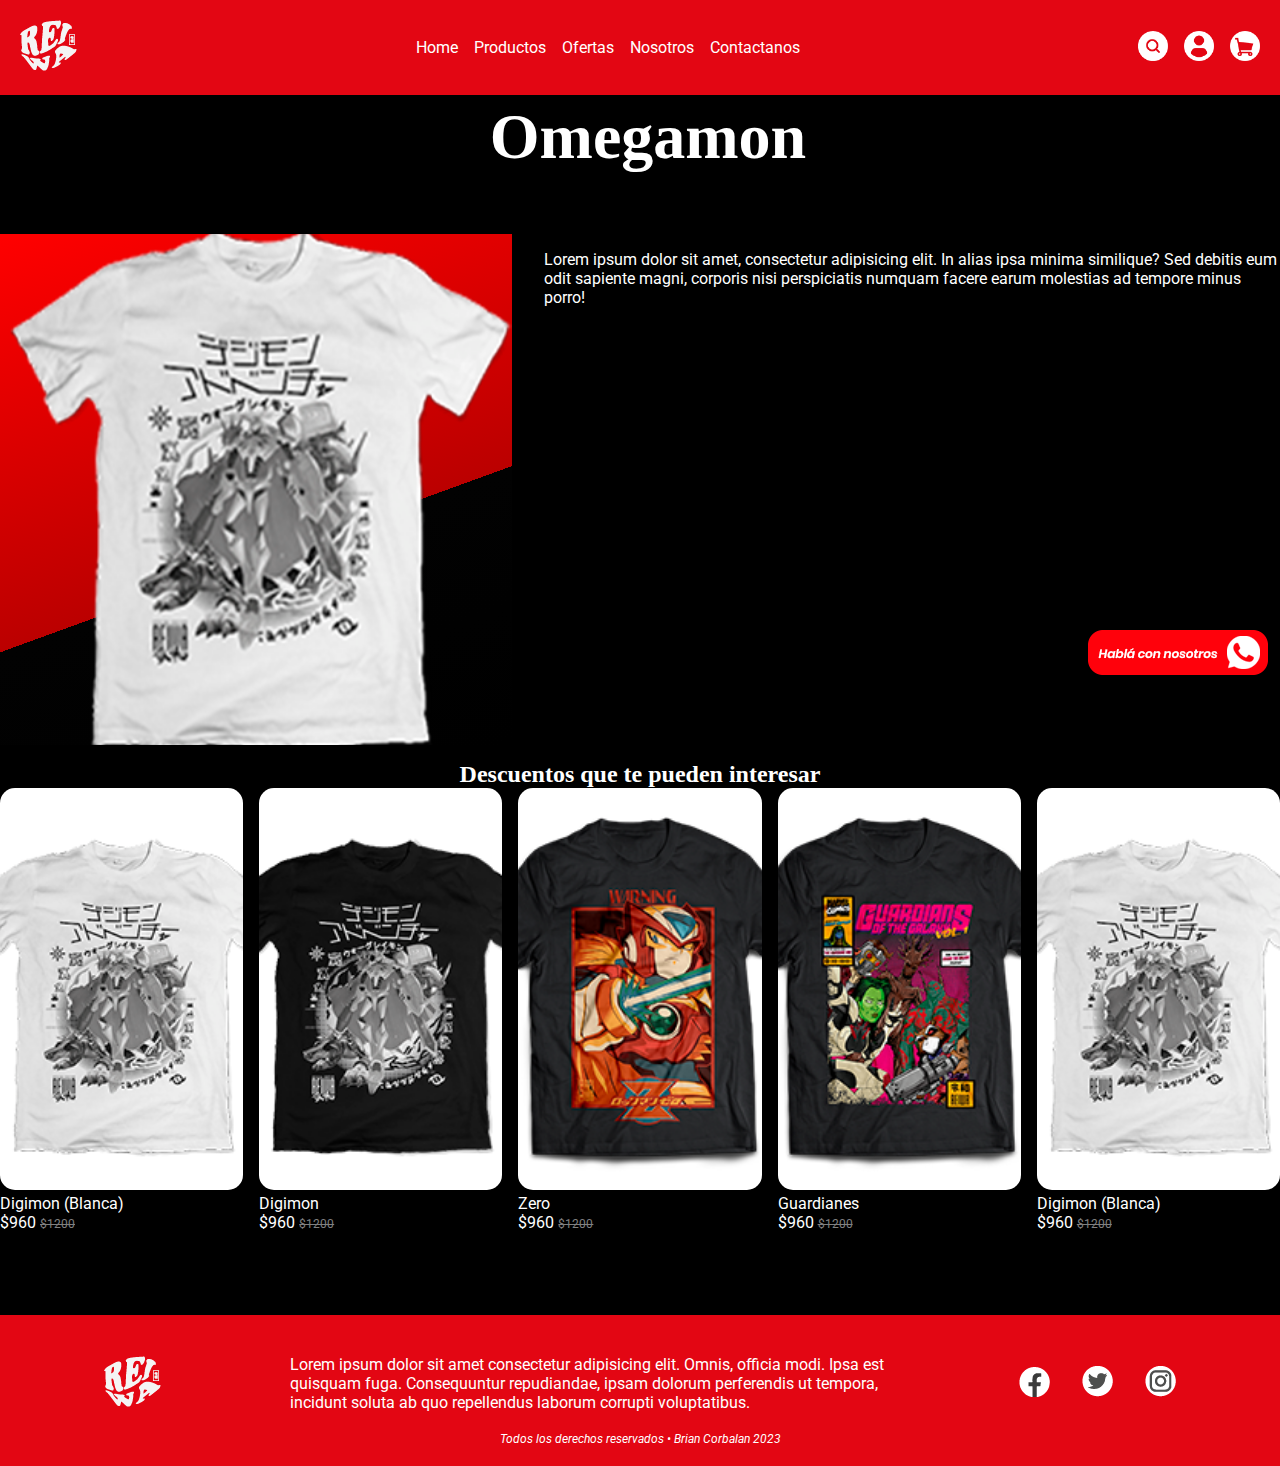
<file: pages/remera-digimon-w.html>
<!DOCTYPE html>
<html lang="en">
    <head>
        <meta charset="UTF-8">
        <meta http-equiv="X-UA-Compatible" content="IE=edge">
        <meta name="viewport" content="width=device-width, initial-scale=1.0">
        
        <!-- link tipografia-->
        <link rel="preconnect" href="https://fonts.googleapis.com">
        <link rel="preconnect" href="https://fonts.gstatic.com" crossorigin>
        <link href="https://fonts.googleapis.com/css2?family=Roboto:wght@100;700&display=swap" rel="stylesheet">
    
        <link rel="preconnect" href="https://fonts.googleapis.com">
        <link rel="preconnect" href="https://fonts.gstatic.com" crossorigin>
        <link href="https://fonts.googleapis.com/css2?family=Rajdhani:wght@300;500;600&display=swap" rel="stylesheet">

        <!-- link bootstrap -->
        <link href="https://cdn.jsdelivr.net/npm/bootstrap@5.3.0-alpha3/dist/css/bootstrap.min.css" rel="stylesheet" integrity="sha384-KK94CHFLLe+nY2dmCWGMq91rCGa5gtU4mk92HdvYe+M/SXH301p5ILy+dN9+nJOZ" crossorigin="anonymous">    

        <!-- link style-->
        <link rel="stylesheet" href="../css/style.css">
        <title>Reiwa Style</title>
    </head>
<body>
    <!-- header -->
    <header id="top">
        <div id="menu">
            <nav class="navbar navbar-dark navbar-expand-lg p-0 ">
                <button class="navbar-toggler" type="button" data-bs-toggle="collapse" data-bs-target="#navbarSupportedContent" aria-controls="navbarSupportedContent" aria-expanded="false" aria-label="Toggle navigation">
                  <span class="navbar-toggler-icon"></span>
                </button>
                <div class="collapse navbar-collapse" id="navbarSupportedContent">
                  <ul class="navbar-nav me-auto mb-2 mb-lg-0">
                    <li class="nav-item">
                      <a class="nav-link active" aria-current="page" href="../index.html">Home</a>
                    </li>
                    <li class="nav-item">
                      <a class="nav-link" href="../pages/productos.html">Productos</a>
                    </li>
                    <li class="nav-item">
                        <a class="nav-link" href="../pages/ofertas.html">Ofertas</a>
                    </li>
                    <li class="nav-item">
                        <a class="nav-link" href="../pages/nosotros.html">Nosotros</a>
                    </li> 
                    <li class="nav-item">
                        <a class="nav-link" href="../pages/contacto.html">Contactanos</a>
                    </li>
                  </ul>  
                </div>
              </div>
            </nav>
        </div>
        <div class="logo">
            <a href="../index.html">
                <img src="../img/logo.png" alt="logo Reiwa">
            </a>            
        </div>
        
        <nav id="navbarDesktop">
            <ul>
                <li>
                    <a href="../index.html">Home</a>
                </li>
                <li>
                    <a href="../pages/productos.html">Productos</a>
                </li>
                <li>
                    <a href="../pages/ofertas.html">Ofertas</a>
                </li>
                <li>
                    <a href="../pages/nosotros.html">Nosotros</a>
                </li>
                <li>
                    <a href="../pages/contacto.html">Contactanos</a>
                </li>
            </ul>
        </nav>

        <div class="usuario">
            <a href="">
                <img src="../img/buscador.png" alt="buscador">
            </a>
            <a href="">
                <img src="../img/perfil.png" alt="usuario">
            </a>
            <a href="">
                <img src="../img/carrito-de-compras.png" alt="carrito">
            </a>
        </div>

    </header>

    <!-- Contenedor Principal -->
    <main>
 
        <!-- Container -->
        <div class="container">

            <!-- Remera  -->
            <div class="remeraYDescripcion">
                <h1>Omegamon</h1>  
                <div class="remeraBG">               
                    <img src="../img/remera-page-digimon-w.png" alt="Remera principal">
                </div>
                <div class="descripcionDeLaRemera">
                    <p>Lorem ipsum dolor sit amet, consectetur adipisicing elit. In alias ipsa minima similique? Sed debitis eum odit sapiente magni, corporis nisi perspiciatis numquam facere earum molestias ad tempore minus porro!</p>
                </div>
            </div> 


            <!-- seccion Descuentos Interesantes -->
            <h2 class="tituloSecciones">
                Descuentos que te pueden interesar
            </h2>
    
            <div class="destacadosSemana">
                <div class="ofertas productoUno">
                    <a href="../pages/remera-digimon-w.html">
                        <img src="../img/remera-destacada-01.png" alt="remera 01">
                    </a>
                    <p>
                        Digimon (Blanca) 
                    </p>
                    <p>
                        $960 <span class="precioViejo"> $1200 </span>
                    </p>
                </div>
                <div class="ofertas productosDos">
                    <a href="../pages/remera-digimon.html">
                        <img src="../img/remera-destacada-02.png" alt="remera 02">
                    </a>
                    <p>
                        Digimon
                    </p>
                    <p>
                        $960 <span class="precioViejo"> $1200 </span>
                    </p>
                </div>
                <div class="ofertas productoTres">
                    <a href="../pages/remera-zero.html">
                        <img src="../img/remera-destacada-03.png" alt="remera 03">
                    </a>
                    <p>
                        Zero
                    </p>
                    <p>
                        $960 <span class="precioViejo"> $1200 </span>
                    </p>
                </div>
                <div class="ofertas productoCuatro">
                    <a href="../pages/remera-guardianes.html">
                        <img src="../img/remera-destacada-04.png" alt="remera 04">
                    </a>
                    <p>
                        Guardianes
                    </p>
                    <p>
                        $960 <span class="precioViejo"> $1200 </span>
                    </p>
                </div>
                <div class="ofertas productoCinco">
                    <a href="../pages/remera-digimon-w.html">
                        <img src="../img/remera-destacada-01.png" alt="remera 01">
                    </a>
                    <p>
                        Digimon (Blanca) 
                    </p>
                    <p>
                        $960 <span class="precioViejo"> $1200 </span>
                    </p>
                </div>
            </div>
            <a href="#">
                <img class="whatsappPhone" src="../img/iconos_wpp-ph.png" alt="whatsapp">
            </a> 
            <a href="#">
                <img class="whatsapp" src="../img/iconos_wpp.png" alt="whatsapp">
            </a>
        </div>
    </main>

    <!-- contenedor footer -->
    <footer>
        <div class="logoYRedes">
            <div class="logoFooter">
                <a href="#top">
                    <img src="../img/logo.png" alt="logo Reiwa" >
                </a>            
            </div> 
            <div class="resumen">
                <p>Lorem ipsum dolor sit amet consectetur adipisicing elit. Omnis, officia modi. Ipsa est quisquam fuga. Consequuntur repudiandae, ipsam dolorum perferendis ut tempora, incidunt soluta ab quo repellendus laborum corrupti voluptatibus.</p>
            </div>            
            <div class="redes">
                <a href="https://www.facebook.com">
                    <img src="../img/iconos_face.png" alt="facebook">
                </a>
                <a href="https://www.twitter.com">
                    <img src="../img/iconos_tw.png" alt="twitter">
                </a>
                <a href="https://www.instagram.com">
                    <img src="../img/iconos_ig.png" alt="instagram">
                </a>
            </div>
        </div>
        <div class="legales">
            <p>
                Todos los derechos reservados • Brian Corbalan 2023
            </p>            
        </div>
    </footer>
        <script src="https://cdn.jsdelivr.net/npm/bootstrap@5.3.0-alpha3/dist/js/bootstrap.bundle.min.js" integrity="sha384-ENjdO4Dr2bkBIFxQpeoTz1HIcje39Wm4jDKdf19U8gI4ddQ3GYNS7NTKfAdVQSZe" crossorigin="anonymous">            
        </script> 
</body>
</html>
</file>
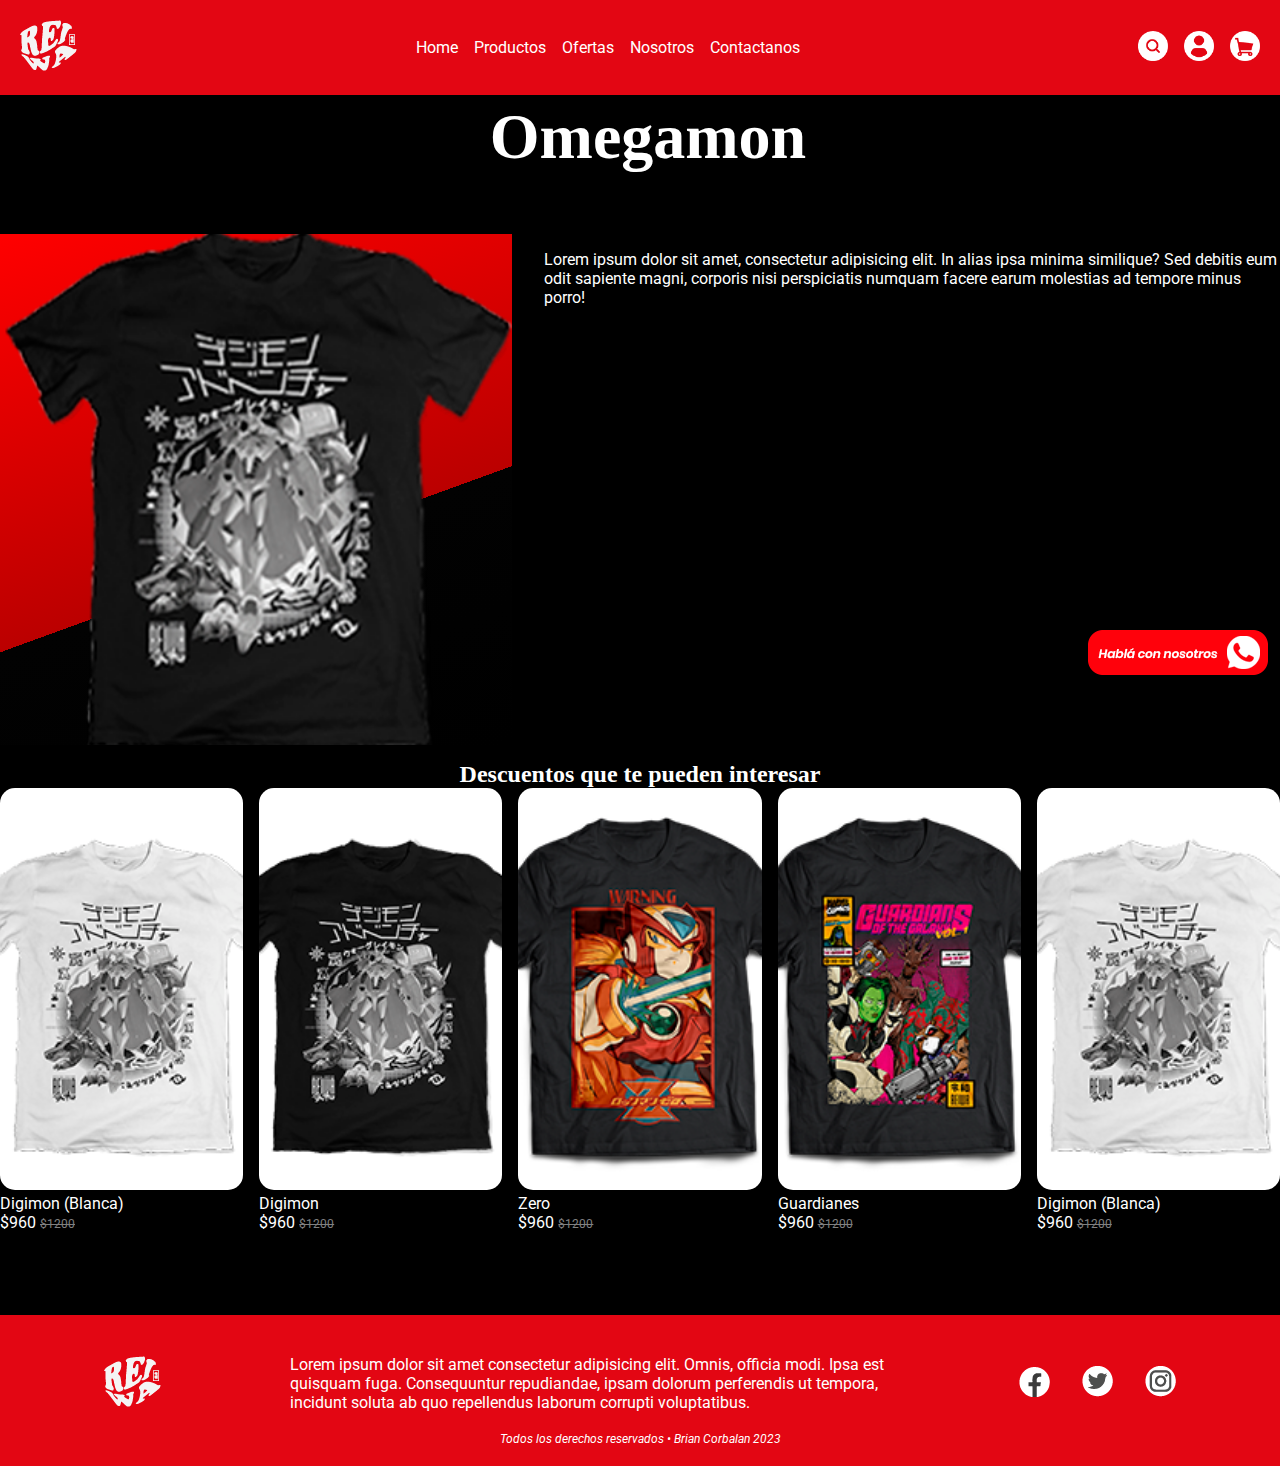
<file: pages/remera-digimon.html>
<!DOCTYPE html>
<html lang="en">
    <head>
        <meta charset="UTF-8">
        <meta http-equiv="X-UA-Compatible" content="IE=edge">
        <meta name="viewport" content="width=device-width, initial-scale=1.0">
        
        <!-- link tipografia-->
        <link rel="preconnect" href="https://fonts.googleapis.com">
        <link rel="preconnect" href="https://fonts.gstatic.com" crossorigin>
        <link href="https://fonts.googleapis.com/css2?family=Roboto:wght@100;700&display=swap" rel="stylesheet">
    
        <link rel="preconnect" href="https://fonts.googleapis.com">
        <link rel="preconnect" href="https://fonts.gstatic.com" crossorigin>
        <link href="https://fonts.googleapis.com/css2?family=Rajdhani:wght@300;500;600&display=swap" rel="stylesheet">

        <!-- link bootstrap -->
        <link href="https://cdn.jsdelivr.net/npm/bootstrap@5.3.0-alpha3/dist/css/bootstrap.min.css" rel="stylesheet" integrity="sha384-KK94CHFLLe+nY2dmCWGMq91rCGa5gtU4mk92HdvYe+M/SXH301p5ILy+dN9+nJOZ" crossorigin="anonymous">    

        <!-- link style-->
        <link rel="stylesheet" href="../css/style.css">
        <title>Reiwa Style</title>
    </head>
<body>
    <!-- header -->
    <header id="top">
        <div id="menu">
            <nav class="navbar navbar-dark navbar-expand-lg p-0 ">
                <button class="navbar-toggler" type="button" data-bs-toggle="collapse" data-bs-target="#navbarSupportedContent" aria-controls="navbarSupportedContent" aria-expanded="false" aria-label="Toggle navigation">
                  <span class="navbar-toggler-icon"></span>
                </button>
                <div class="collapse navbar-collapse" id="navbarSupportedContent">
                  <ul class="navbar-nav me-auto mb-2 mb-lg-0">
                    <li class="nav-item">
                      <a class="nav-link active" aria-current="page" href="../index.html">Home</a>
                    </li>
                    <li class="nav-item">
                      <a class="nav-link" href="../pages/productos.html">Productos</a>
                    </li>
                    <li class="nav-item">
                        <a class="nav-link" href="../pages/ofertas.html">Ofertas</a>
                    </li>
                    <li class="nav-item">
                        <a class="nav-link" href="../pages/nosotros.html">Nosotros</a>
                    </li> 
                    <li class="nav-item">
                        <a class="nav-link" href="../pages/contacto.html">Contactanos</a>
                    </li>
                  </ul>  
                </div>
              </div>
            </nav>
        </div>
        <div class="logo">
            <a href="../index.html">
                <img src="../img/logo.png" alt="logo Reiwa">
            </a>            
        </div>
        
        <nav id="navbarDesktop">
            <ul>
                <li>
                    <a href="../index.html">Home</a>
                </li>
                <li>
                    <a href="../pages/productos.html">Productos</a>
                </li>
                <li>
                    <a href="../pages/ofertas.html">Ofertas</a>
                </li>
                <li>
                    <a href="../pages/nosotros.html">Nosotros</a>
                </li>
                <li>
                    <a href="../pages/contacto.html">Contactanos</a>
                </li>
            </ul>
        </nav>

        <div class="usuario">
            <a href="">
                <img src="../img/buscador.png" alt="buscador">
            </a>
            <a href="">
                <img src="../img/perfil.png" alt="usuario">
            </a>
            <a href="">
                <img src="../img/carrito-de-compras.png" alt="carrito">
            </a>
        </div>

    </header>

    <!-- Contenedor Principal -->
    <main>
 
    <!-- Container -->
    <div class="container">

        <!-- Remera  -->
        <div class="remeraYDescripcion">
            <h1>Omegamon</h1>
            <div class="remeraBG">  
                <img src="../img/remera-page-digimon.png" alt="Remera principal">
            </div>
            <div class="descripcionDeLaRemera">
                <p>Lorem ipsum dolor sit amet, consectetur adipisicing elit. In alias ipsa minima similique? Sed debitis eum odit sapiente magni, corporis nisi perspiciatis numquam facere earum molestias ad tempore minus porro!</p>
            </div>
        </div> 


        <!-- seccion Descuentos Interesantes -->
        <h2 class="tituloSecciones">
            Descuentos que te pueden interesar
        </h2>

        <div class="destacadosSemana">
            <div class="ofertas productoUno">
                <a href="../pages/remera-digimon-w.html">
                    <img src="../img/remera-destacada-01.png" alt="remera 01">
                </a>
                <p>
                    Digimon (Blanca) 
                </p>
                <p>
                    $960 <span class="precioViejo"> $1200 </span>
                </p>
            </div>
            <div class="ofertas productosDos">
                <a href="../pages/remera-digimon.html">
                    <img src="../img/remera-destacada-02.png" alt="remera 02">
                </a>
                <p>
                    Digimon
                </p>
                <p>
                    $960 <span class="precioViejo"> $1200 </span>
                </p>
            </div>
            <div class="ofertas productoTres">
                <a href="../pages/remera-zero.html">
                    <img src="../img/remera-destacada-03.png" alt="remera 03">
                </a>
                <p>
                    Zero
                </p>
                <p>
                    $960 <span class="precioViejo"> $1200 </span>
                </p>
            </div>
            <div class="ofertas productoCuatro">
                <a href="../pages/remera-guardianes.html">
                    <img src="../img/remera-destacada-04.png" alt="remera 04">
                </a>
                <p>
                    Guardianes
                </p>
                <p>
                    $960 <span class="precioViejo"> $1200 </span>
                </p>
            </div>
            <div class="ofertas productoCinco">
                <a href="../pages/remera-digimon-w.html">
                    <img src="../img/remera-destacada-01.png" alt="remera 01">
                </a>
                <p>
                    Digimon (Blanca) 
                </p>
                <p>
                    $960 <span class="precioViejo"> $1200 </span>
                </p>
            </div>
        </div>
        <a href="#">
            <img class="whatsappPhone" src="../img/iconos_wpp-ph.png" alt="whatsapp">
        </a> 
        <a href="#">
            <img class="whatsapp" src="../img/iconos_wpp.png" alt="whatsapp">
        </a>
    </div>
</main>

    <!-- contenedor footer -->
    <footer>
        <div class="logoYRedes">
            <div class="logoFooter">
                <a href="#top">
                    <img src="../img/logo.png" alt="logo Reiwa" >
                </a>            
            </div> 
            <div class="resumen">
                <p>Lorem ipsum dolor sit amet consectetur adipisicing elit. Omnis, officia modi. Ipsa est quisquam fuga. Consequuntur repudiandae, ipsam dolorum perferendis ut tempora, incidunt soluta ab quo repellendus laborum corrupti voluptatibus.</p>
            </div>            
            <div class="redes">
                <a href="https://www.facebook.com">
                    <img src="../img/iconos_face.png" alt="facebook">
                </a>
                <a href="https://www.twitter.com">
                    <img src="../img/iconos_tw.png" alt="twitter">
                </a>
                <a href="https://www.instagram.com">
                    <img src="../img/iconos_ig.png" alt="instagram">
                </a>
            </div>
        </div>
        <div class="legales">
            <p>
                Todos los derechos reservados • Brian Corbalan 2023
            </p>            
        </div>
    </footer>
        <script src="https://cdn.jsdelivr.net/npm/bootstrap@5.3.0-alpha3/dist/js/bootstrap.bundle.min.js" integrity="sha384-ENjdO4Dr2bkBIFxQpeoTz1HIcje39Wm4jDKdf19U8gI4ddQ3GYNS7NTKfAdVQSZe" crossorigin="anonymous">            
        </script> 
</body>
</html>
</file>
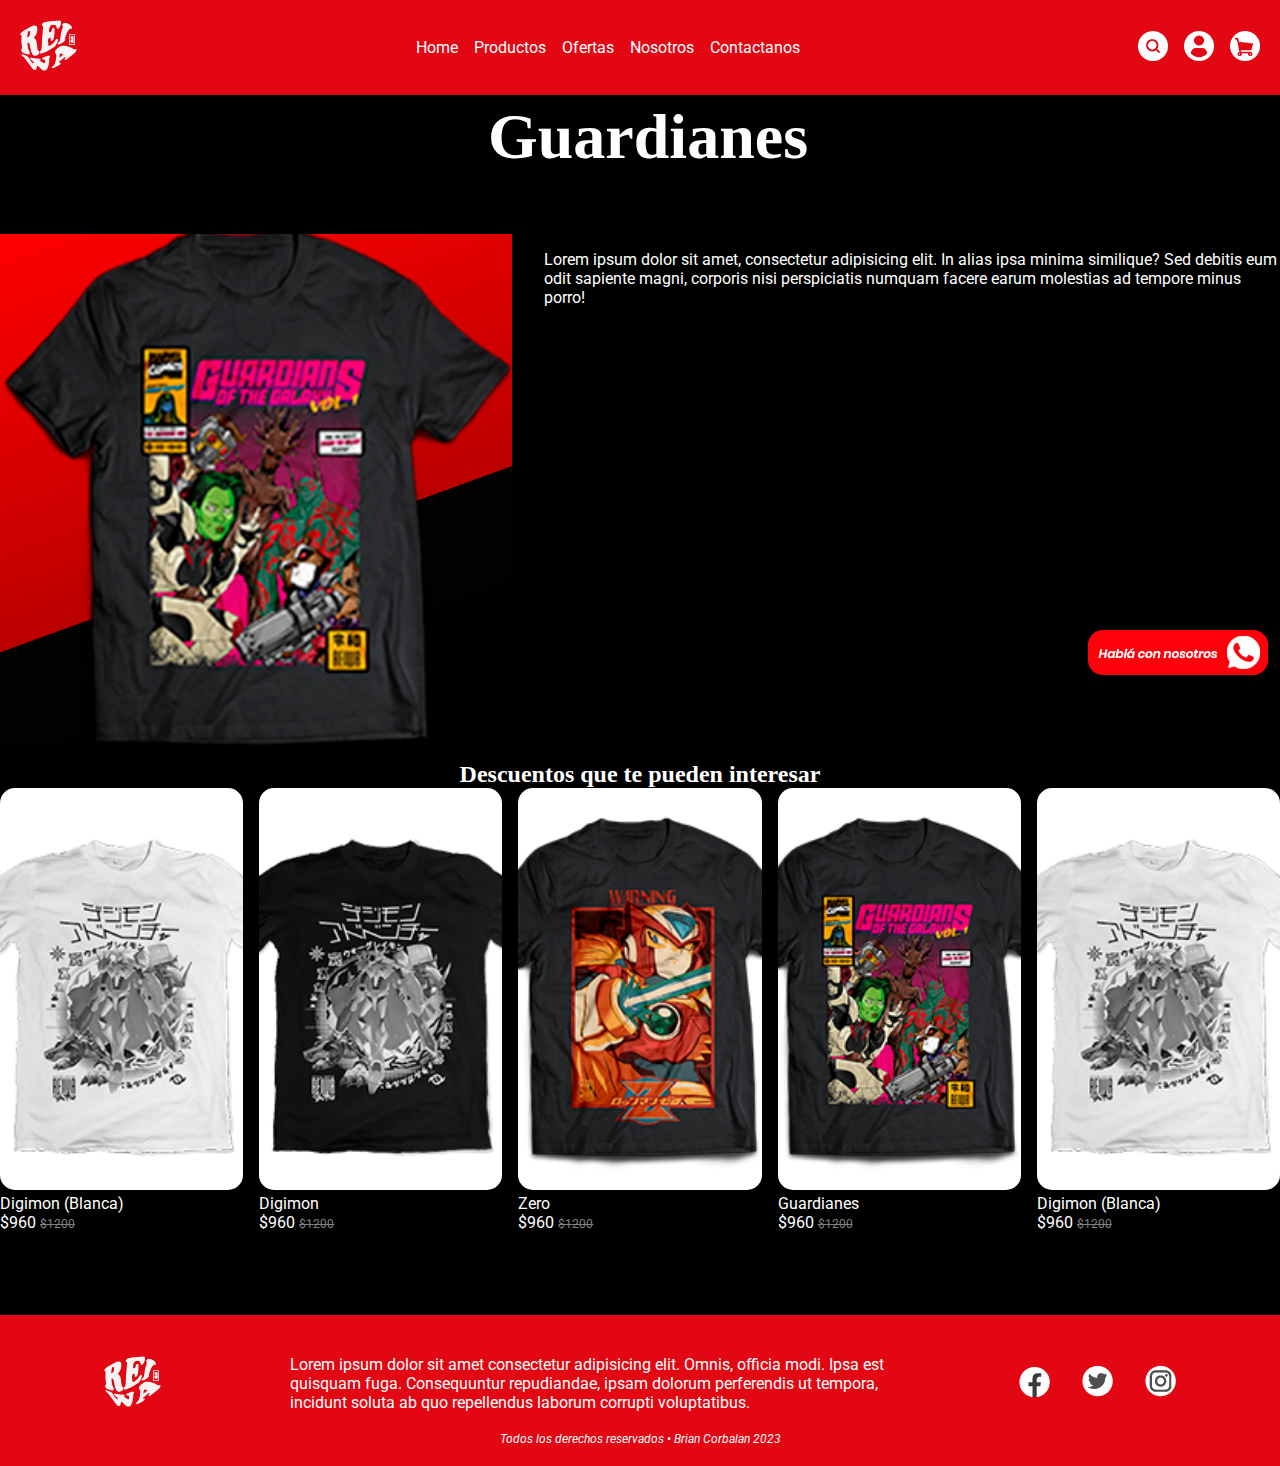
<file: pages/remera-guardianes.html>
<!DOCTYPE html>
<html lang="en">
    <head>
        <meta charset="UTF-8">
        <meta http-equiv="X-UA-Compatible" content="IE=edge">
        <meta name="viewport" content="width=device-width, initial-scale=1.0">
        
        <!-- link tipografia-->
        <link rel="preconnect" href="https://fonts.googleapis.com">
        <link rel="preconnect" href="https://fonts.gstatic.com" crossorigin>
        <link href="https://fonts.googleapis.com/css2?family=Roboto:wght@100;700&display=swap" rel="stylesheet">
    
        <link rel="preconnect" href="https://fonts.googleapis.com">
        <link rel="preconnect" href="https://fonts.gstatic.com" crossorigin>
        <link href="https://fonts.googleapis.com/css2?family=Rajdhani:wght@300;500;600&display=swap" rel="stylesheet">

        <!-- link bootstrap -->
        <link href="https://cdn.jsdelivr.net/npm/bootstrap@5.3.0-alpha3/dist/css/bootstrap.min.css" rel="stylesheet" integrity="sha384-KK94CHFLLe+nY2dmCWGMq91rCGa5gtU4mk92HdvYe+M/SXH301p5ILy+dN9+nJOZ" crossorigin="anonymous">    

        <!-- link style-->
        <link rel="stylesheet" href="../css/style.css">
        <title>Reiwa Style</title>
    </head>
<body>
    <!-- header -->
    <header id="top">
        <div id="menu">
            <nav class="navbar navbar-dark navbar-expand-lg p-0 ">
                <button class="navbar-toggler" type="button" data-bs-toggle="collapse" data-bs-target="#navbarSupportedContent" aria-controls="navbarSupportedContent" aria-expanded="false" aria-label="Toggle navigation">
                  <span class="navbar-toggler-icon"></span>
                </button>
                <div class="collapse navbar-collapse" id="navbarSupportedContent">
                  <ul class="navbar-nav me-auto mb-2 mb-lg-0">
                    <li class="nav-item">
                      <a class="nav-link active" aria-current="page" href="../index.html">Home</a>
                    </li>
                    <li class="nav-item">
                      <a class="nav-link" href="../pages/productos.html">Productos</a>
                    </li>
                    <li class="nav-item">
                        <a class="nav-link" href="../pages/ofertas.html">Ofertas</a>
                    </li>
                    <li class="nav-item">
                        <a class="nav-link" href="../pages/nosotros.html">Nosotros</a>
                    </li> 
                    <li class="nav-item">
                        <a class="nav-link" href="../pages/contacto.html">Contactanos</a>
                    </li>
                  </ul>  
                </div>
              </div>
            </nav>
        </div>
        <div class="logo">
            <a href="../index.html">
                <img src="../img/logo.png" alt="logo Reiwa">
            </a>            
        </div>
        
        <nav id="navbarDesktop">
            <ul>
                <li>
                    <a href="../index.html">Home</a>
                </li>
                <li>
                    <a href="../pages/productos.html">Productos</a>
                </li>
                <li>
                    <a href="../pages/ofertas.html">Ofertas</a>
                </li>
                <li>
                    <a href="../pages/nosotros.html">Nosotros</a>
                </li>
                <li>
                    <a href="../pages/contacto.html">Contactanos</a>
                </li>
            </ul>
        </nav>

        <div class="usuario">
            <a href="">
                <img src="../img/buscador.png" alt="buscador">
            </a>
            <a href="">
                <img src="../img/perfil.png" alt="usuario">
            </a>
            <a href="">
                <img src="../img/carrito-de-compras.png" alt="carrito">
            </a>
        </div>

    </header>

    <!-- Contenedor Principal -->
    <main>
 
        <!-- Container -->
        <div class="container">

            <!-- Remera  -->
            <div class="remeraYDescripcion">
                <h1>Guardianes</h1>  
                <div class="remeraBG">                    
                    <img src="../img/remera-page-guardianes.png" alt="Remera principal">
                </div>
                <div class="descripcionDeLaRemera">
                    <p>Lorem ipsum dolor sit amet, consectetur adipisicing elit. In alias ipsa minima similique? Sed debitis eum odit sapiente magni, corporis nisi perspiciatis numquam facere earum molestias ad tempore minus porro!</p>
                </div>
            </div> 


            <!-- seccion Descuentos Interesantes -->
            <h2 class="tituloSecciones">
                Descuentos que te pueden interesar
            </h2>
    
            <div class="destacadosSemana">
                <div class="ofertas productoUno">
                    <a href="../pages/remera-digimon-w.html">
                        <img src="../img/remera-destacada-01.png" alt="remera 01">
                    </a>
                    <p>
                        Digimon (Blanca) 
                    </p>
                    <p>
                        $960 <span class="precioViejo"> $1200 </span>
                    </p>
                </div>
                <div class="ofertas productosDos">
                    <a href="../pages/remera-digimon.html">
                        <img src="../img/remera-destacada-02.png" alt="remera 02">
                    </a>
                    <p>
                        Digimon
                    </p>
                    <p>
                        $960 <span class="precioViejo"> $1200 </span>
                    </p>
                </div>
                <div class="ofertas productoTres">
                    <a href="../pages/remera-zero.html">
                        <img src="../img/remera-destacada-03.png" alt="remera 03">
                    </a>
                    <p>
                        Zero
                    </p>
                    <p>
                        $960 <span class="precioViejo"> $1200 </span>
                    </p>
                </div>
                <div class="ofertas productoCuatro">
                    <a href="../pages/remera-guardianes.html">
                        <img src="../img/remera-destacada-04.png" alt="remera 04">
                    </a>
                    <p>
                        Guardianes
                    </p>
                    <p>
                        $960 <span class="precioViejo"> $1200 </span>
                    </p>
                </div>
                <div class="ofertas productoCinco">
                    <a href="../pages/remera-digimon-w.html">
                        <img src="../img/remera-destacada-01.png" alt="remera 01">
                    </a>
                    <p>
                        Digimon (Blanca) 
                    </p>
                    <p>
                        $960 <span class="precioViejo"> $1200 </span>
                    </p>
                </div>
            </div>
            <a href="#">
                <img class="whatsappPhone" src="../img/iconos_wpp-ph.png" alt="whatsapp">
            </a> 
            <a href="#">
                <img class="whatsapp" src="../img/iconos_wpp.png" alt="whatsapp">
            </a>
        </div>
    </main>

    <!-- contenedor footer -->
    <footer>
        <div class="logoYRedes">
            <div class="logoFooter">
                <a href="#top">
                    <img src="../img/logo.png" alt="logo Reiwa" >
                </a>            
            </div> 
            <div class="resumen">
                <p>Lorem ipsum dolor sit amet consectetur adipisicing elit. Omnis, officia modi. Ipsa est quisquam fuga. Consequuntur repudiandae, ipsam dolorum perferendis ut tempora, incidunt soluta ab quo repellendus laborum corrupti voluptatibus.</p>
            </div>            
            <div class="redes">
                <a href="https://www.facebook.com">
                    <img src="../img/iconos_face.png" alt="facebook">
                </a>
                <a href="https://www.twitter.com">
                    <img src="../img/iconos_tw.png" alt="twitter">
                </a>
                <a href="https://www.instagram.com">
                    <img src="../img/iconos_ig.png" alt="instagram">
                </a>
            </div>
        </div>
        <div class="legales">
            <p>
                Todos los derechos reservados • Brian Corbalan 2023
            </p>            
        </div>
    </footer>
        <script src="https://cdn.jsdelivr.net/npm/bootstrap@5.3.0-alpha3/dist/js/bootstrap.bundle.min.js" integrity="sha384-ENjdO4Dr2bkBIFxQpeoTz1HIcje39Wm4jDKdf19U8gI4ddQ3GYNS7NTKfAdVQSZe" crossorigin="anonymous">            
        </script> 
</body>
</html>
</file>
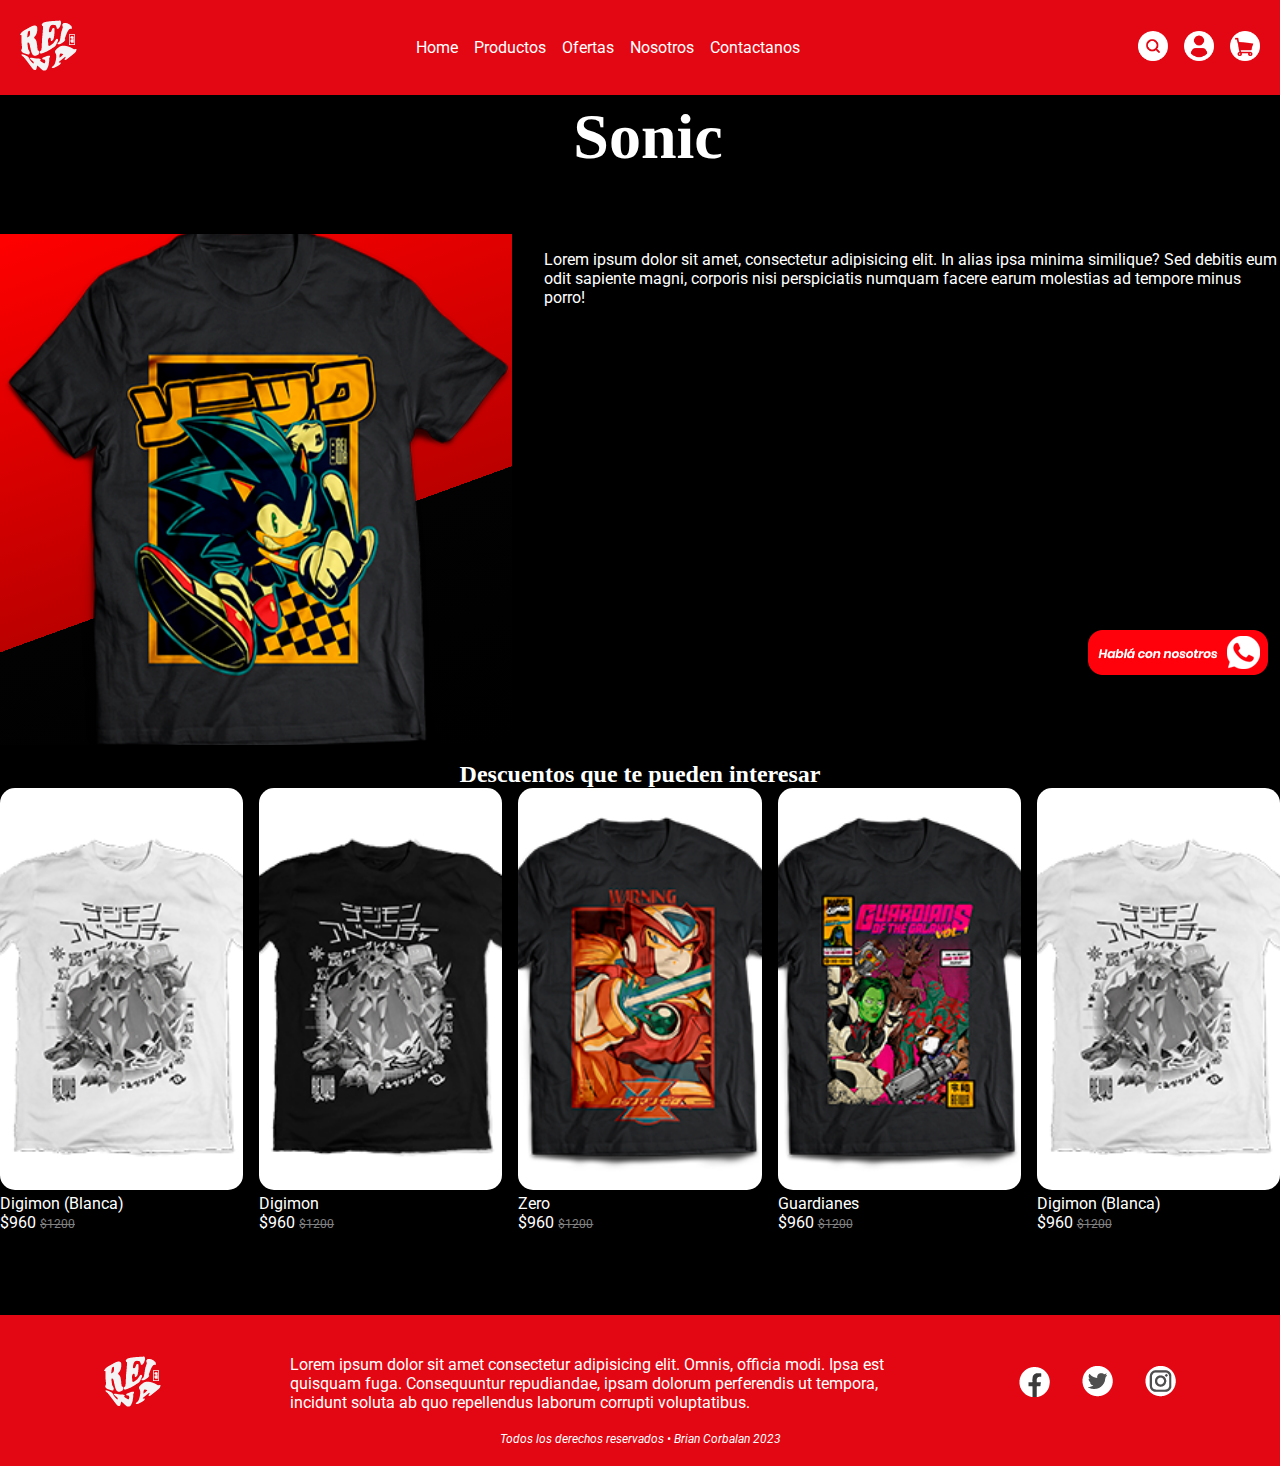
<file: pages/remera-sonic.html>
<!DOCTYPE html>
<html lang="en">
    <head>
        <meta charset="UTF-8">
        <meta http-equiv="X-UA-Compatible" content="IE=edge">
        <meta name="viewport" content="width=device-width, initial-scale=1.0">
        
        <!-- link tipografia-->
        <link rel="preconnect" href="https://fonts.googleapis.com">
        <link rel="preconnect" href="https://fonts.gstatic.com" crossorigin>
        <link href="https://fonts.googleapis.com/css2?family=Roboto:wght@100;700&display=swap" rel="stylesheet">
    
        <link rel="preconnect" href="https://fonts.googleapis.com">
        <link rel="preconnect" href="https://fonts.gstatic.com" crossorigin>
        <link href="https://fonts.googleapis.com/css2?family=Rajdhani:wght@300;500;600&display=swap" rel="stylesheet">

        <!-- link bootstrap -->
        <link href="https://cdn.jsdelivr.net/npm/bootstrap@5.3.0-alpha3/dist/css/bootstrap.min.css" rel="stylesheet" integrity="sha384-KK94CHFLLe+nY2dmCWGMq91rCGa5gtU4mk92HdvYe+M/SXH301p5ILy+dN9+nJOZ" crossorigin="anonymous">    

        <!-- link style-->
        <link rel="stylesheet" href="../css/style.css">
        <title>Reiwa Style</title>
    </head>
<body>
    <!-- header -->
    <header id="top">
        <div id="menu">
            <nav class="navbar navbar-dark navbar-expand-lg p-0 ">
                <button class="navbar-toggler" type="button" data-bs-toggle="collapse" data-bs-target="#navbarSupportedContent" aria-controls="navbarSupportedContent" aria-expanded="false" aria-label="Toggle navigation">
                  <span class="navbar-toggler-icon"></span>
                </button>
                <div class="collapse navbar-collapse" id="navbarSupportedContent">
                  <ul class="navbar-nav me-auto mb-2 mb-lg-0">
                    <li class="nav-item">
                      <a class="nav-link active" aria-current="page" href="../index.html">Home</a>
                    </li>
                    <li class="nav-item">
                      <a class="nav-link" href="../pages/productos.html">Productos</a>
                    </li>
                    <li class="nav-item">
                        <a class="nav-link" href="../pages/ofertas.html">Ofertas</a>
                    </li>
                    <li class="nav-item">
                        <a class="nav-link" href="../pages/nosotros.html">Nosotros</a>
                    </li> 
                    <li class="nav-item">
                        <a class="nav-link" href="../pages/contacto.html">Contactanos</a>
                    </li>
                  </ul>  
                </div>
              </div>
            </nav>
        </div>
        <div class="logo">
            <a href="../index.html">
                <img src="../img/logo.png" alt="logo Reiwa">
            </a>            
        </div>
        
        <nav id="navbarDesktop">
            <ul>
                <li>
                    <a href="../index.html">Home</a>
                </li>
                <li>
                    <a href="../pages/productos.html">Productos</a>
                </li>
                <li>
                    <a href="../pages/ofertas.html">Ofertas</a>
                </li>
                <li>
                    <a href="../pages/nosotros.html">Nosotros</a>
                </li>
                <li>
                    <a href="../pages/contacto.html">Contactanos</a>
                </li>
            </ul>
        </nav>

        <div class="usuario">
            <a href="">
                <img src="../img/buscador.png" alt="buscador">
            </a>
            <a href="">
                <img src="../img/perfil.png" alt="usuario">
            </a>
            <a href="">
                <img src="../img/carrito-de-compras.png" alt="carrito">
            </a>
        </div>

    </header>

    <!-- Contenedor Principal -->
    <main>
 
        <!-- Container -->
        <div class="container">

            <!-- Remera  -->
            <div class="remeraYDescripcion">
                <h1>Sonic</h1>  
                <div class="remeraBG">                    
                    <img src="../img/remera-page-sonic.png" alt="Remera principal">
                </div>
                <div class="descripcionDeLaRemera">
                    <p>Lorem ipsum dolor sit amet, consectetur adipisicing elit. In alias ipsa minima similique? Sed debitis eum odit sapiente magni, corporis nisi perspiciatis numquam facere earum molestias ad tempore minus porro!</p>
                </div>
            </div> 


            <!-- seccion Descuentos Interesantes -->
            <h2 class="tituloSecciones">
                Descuentos que te pueden interesar
            </h2>
    
            <div class="destacadosSemana">
                <div class="ofertas productoUno">
                    <a href="../pages/remera-digimon-w.html">
                        <img src="../img/remera-destacada-01.png" alt="remera 01">
                    </a>
                    <p>
                        Digimon (Blanca) 
                    </p>
                    <p>
                        $960 <span class="precioViejo"> $1200 </span>
                    </p>
                </div>
                <div class="ofertas productosDos">
                    <a href="../pages/remera-digimon.html">
                        <img src="../img/remera-destacada-02.png" alt="remera 02">
                    </a>
                    <p>
                        Digimon
                    </p>
                    <p>
                        $960 <span class="precioViejo"> $1200 </span>
                    </p>
                </div>
                <div class="ofertas productoTres">
                    <a href="../pages/remera-zero.html">
                        <img src="../img/remera-destacada-03.png" alt="remera 03">
                    </a>
                    <p>
                        Zero
                    </p>
                    <p>
                        $960 <span class="precioViejo"> $1200 </span>
                    </p>
                </div>
                <div class="ofertas productoCuatro">
                    <a href="../pages/remera-guardianes.html">
                        <img src="../img/remera-destacada-04.png" alt="remera 04">
                    </a>
                    <p>
                        Guardianes
                    </p>
                    <p>
                        $960 <span class="precioViejo"> $1200 </span>
                    </p>
                </div>
                <div class="ofertas productoCinco">
                    <a href="../pages/remera-digimon-w.html">
                        <img src="../img/remera-destacada-01.png" alt="remera 01">
                    </a>
                    <p>
                        Digimon (Blanca) 
                    </p>
                    <p>
                        $960 <span class="precioViejo"> $1200 </span>
                    </p>
                </div>
            </div>
            <a href="#">
                <img class="whatsappPhone" src="../img/iconos_wpp-ph.png" alt="whatsapp">
            </a> 
            <a href="#">
                <img class="whatsapp" src="../img/iconos_wpp.png" alt="whatsapp">
            </a>
        </div>
    </main>

    <!-- contenedor footer -->
    <footer>
        <div class="logoYRedes">
            <div class="logoFooter">
                <a href="#top">
                    <img src="../img/logo.png" alt="logo Reiwa" >
                </a>            
            </div> 
            <div class="resumen">
                <p>Lorem ipsum dolor sit amet consectetur adipisicing elit. Omnis, officia modi. Ipsa est quisquam fuga. Consequuntur repudiandae, ipsam dolorum perferendis ut tempora, incidunt soluta ab quo repellendus laborum corrupti voluptatibus.</p>
            </div>            
            <div class="redes">
                <a href="https://www.facebook.com">
                    <img src="../img/iconos_face.png" alt="facebook">
                </a>
                <a href="https://www.twitter.com">
                    <img src="../img/iconos_tw.png" alt="twitter">
                </a>
                <a href="https://www.instagram.com">
                    <img src="../img/iconos_ig.png" alt="instagram">
                </a>
            </div>
        </div>
        <div class="legales">
            <p>
                Todos los derechos reservados • Brian Corbalan 2023
            </p>            
        </div>
    </footer>
        <script src="https://cdn.jsdelivr.net/npm/bootstrap@5.3.0-alpha3/dist/js/bootstrap.bundle.min.js" integrity="sha384-ENjdO4Dr2bkBIFxQpeoTz1HIcje39Wm4jDKdf19U8gI4ddQ3GYNS7NTKfAdVQSZe" crossorigin="anonymous">            
        </script> 
</body>
</html>
</file>
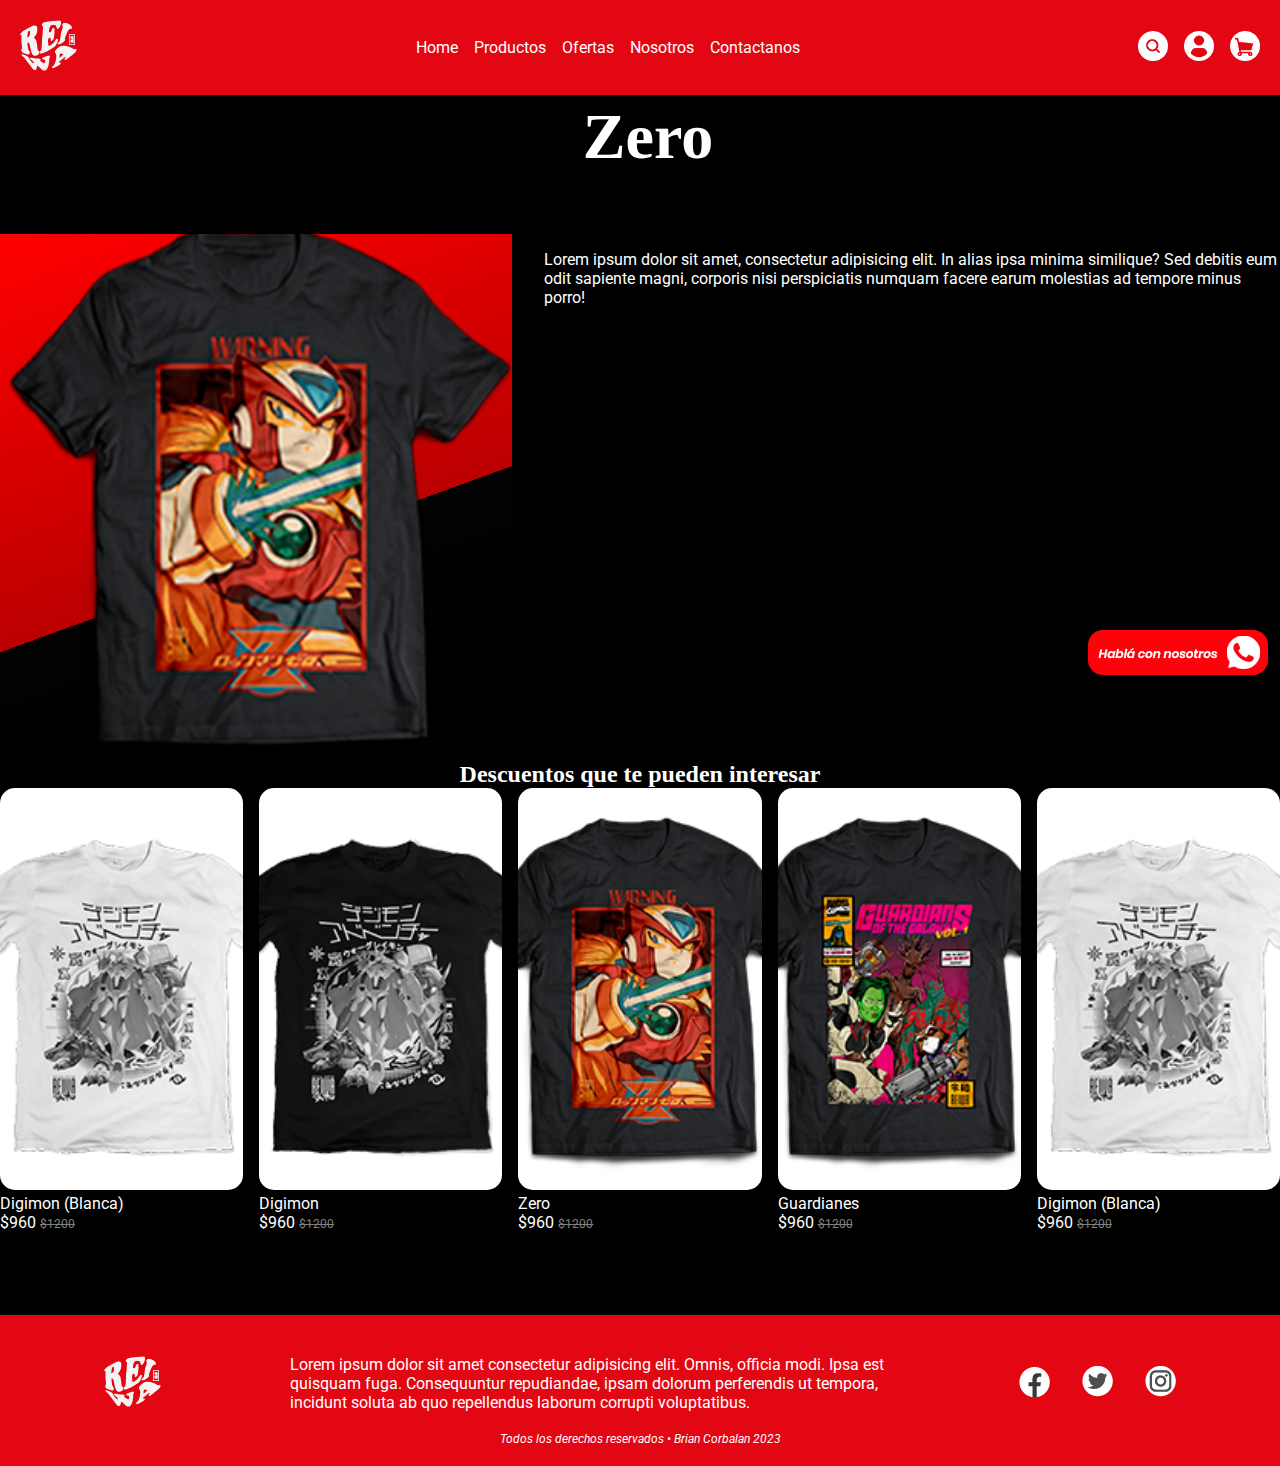
<file: pages/remera-zero.html>
<!DOCTYPE html>
<html lang="en">
    <head>
        <meta charset="UTF-8">
        <meta http-equiv="X-UA-Compatible" content="IE=edge">
        <meta name="viewport" content="width=device-width, initial-scale=1.0">
        
        <!-- link tipografia-->
        <link rel="preconnect" href="https://fonts.googleapis.com">
        <link rel="preconnect" href="https://fonts.gstatic.com" crossorigin>
        <link href="https://fonts.googleapis.com/css2?family=Roboto:wght@100;700&display=swap" rel="stylesheet">
    
        <link rel="preconnect" href="https://fonts.googleapis.com">
        <link rel="preconnect" href="https://fonts.gstatic.com" crossorigin>
        <link href="https://fonts.googleapis.com/css2?family=Rajdhani:wght@300;500;600&display=swap" rel="stylesheet">

        <!-- link bootstrap -->
        <link href="https://cdn.jsdelivr.net/npm/bootstrap@5.3.0-alpha3/dist/css/bootstrap.min.css" rel="stylesheet" integrity="sha384-KK94CHFLLe+nY2dmCWGMq91rCGa5gtU4mk92HdvYe+M/SXH301p5ILy+dN9+nJOZ" crossorigin="anonymous">    

        <!-- link style-->
        <link rel="stylesheet" href="../css/style.css">
        <title>Reiwa Style</title>
    </head>
<body>
    <!-- header -->
    <header id="top">
        <div id="menu">
            <nav class="navbar navbar-dark navbar-expand-lg p-0 ">
                <button class="navbar-toggler" type="button" data-bs-toggle="collapse" data-bs-target="#navbarSupportedContent" aria-controls="navbarSupportedContent" aria-expanded="false" aria-label="Toggle navigation">
                  <span class="navbar-toggler-icon"></span>
                </button>
                <div class="collapse navbar-collapse" id="navbarSupportedContent">
                  <ul class="navbar-nav me-auto mb-2 mb-lg-0">
                    <li class="nav-item">
                      <a class="nav-link active" aria-current="page" href="../index.html">Home</a>
                    </li>
                    <li class="nav-item">
                      <a class="nav-link" href="../pages/productos.html">Productos</a>
                    </li>
                    <li class="nav-item">
                        <a class="nav-link" href="../pages/ofertas.html">Ofertas</a>
                    </li>
                    <li class="nav-item">
                        <a class="nav-link" href="../pages/nosotros.html">Nosotros</a>
                    </li> 
                    <li class="nav-item">
                        <a class="nav-link" href="../pages/contacto.html">Contactanos</a>
                    </li>
                  </ul>  
                </div>
              </div>
            </nav>
        </div>
        <div class="logo">
            <a href="../index.html">
                <img src="../img/logo.png" alt="logo Reiwa">
            </a>            
        </div>
        
        <nav id="navbarDesktop">
            <ul>
                <li>
                    <a href="../index.html">Home</a>
                </li>
                <li>
                    <a href="../pages/productos.html">Productos</a>
                </li>
                <li>
                    <a href="../pages/ofertas.html">Ofertas</a>
                </li>
                <li>
                    <a href="../pages/nosotros.html">Nosotros</a>
                </li>
                <li>
                    <a href="../pages/contacto.html">Contactanos</a>
                </li>
            </ul>
        </nav>

        <div class="usuario">
            <a href="">
                <img src="../img/buscador.png" alt="buscador">
            </a>
            <a href="">
                <img src="../img/perfil.png" alt="usuario">
            </a>
            <a href="">
                <img src="../img/carrito-de-compras.png" alt="carrito">
            </a>
        </div>

    </header>

    <!-- Contenedor Principal -->
    <main>
 
        <!-- Container -->
        <div class="container">

            <!-- Remera  -->
            <div class="remeraYDescripcion">
                <h1>Zero</h1>  
                <div class="remeraBG">                    
                    <img src="../img/remera-page-zero.png" alt="Remera principal">
                </div>
                <div class="descripcionDeLaRemera">
                    <p>Lorem ipsum dolor sit amet, consectetur adipisicing elit. In alias ipsa minima similique? Sed debitis eum odit sapiente magni, corporis nisi perspiciatis numquam facere earum molestias ad tempore minus porro!</p>
                </div>
            </div> 


            <!-- seccion Descuentos Interesantes -->
            <h2 class="tituloSecciones">
                Descuentos que te pueden interesar
            </h2>
    
            <div class="destacadosSemana">
                <div class="ofertas productoUno">
                    <a href="../pages/remera-digimon-w.html">
                        <img src="../img/remera-destacada-01.png" alt="remera 01">
                    </a>
                    <p>
                        Digimon (Blanca) 
                    </p>
                    <p>
                        $960 <span class="precioViejo"> $1200 </span>
                    </p>
                </div>
                <div class="ofertas productosDos">
                    <a href="../pages/remera-digimon.html">
                        <img src="../img/remera-destacada-02.png" alt="remera 02">
                    </a>
                    <p>
                        Digimon
                    </p>
                    <p>
                        $960 <span class="precioViejo"> $1200 </span>
                    </p>
                </div>
                <div class="ofertas productoTres">
                    <a href="../pages/remera-zero.html">
                        <img src="../img/remera-destacada-03.png" alt="remera 03">
                    </a>
                    <p>
                        Zero
                    </p>
                    <p>
                        $960 <span class="precioViejo"> $1200 </span>
                    </p>
                </div>
                <div class="ofertas productoCuatro">
                    <a href="../pages/remera-guardianes.html">
                        <img src="../img/remera-destacada-04.png" alt="remera 04">
                    </a>
                    <p>
                        Guardianes
                    </p>
                    <p>
                        $960 <span class="precioViejo"> $1200 </span>
                    </p>
                </div>
                <div class="ofertas productoCinco">
                    <a href="../pages/remera-digimon-w.html">
                        <img src="../img/remera-destacada-01.png" alt="remera 01">
                    </a>
                    <p>
                        Digimon (Blanca) 
                    </p>
                    <p>
                        $960 <span class="precioViejo"> $1200 </span>
                    </p>
                </div>
            </div>
            <a href="#">
                <img class="whatsappPhone" src="../img/iconos_wpp-ph.png" alt="whatsapp">
            </a> 
            <a href="#">
                <img class="whatsapp" src="../img/iconos_wpp.png" alt="whatsapp">
            </a>
        </div>
    </main>

    <!-- contenedor footer -->
    <footer>
        <div class="logoYRedes">
            <div class="logoFooter">
                <a href="#top">
                    <img src="../img/logo.png" alt="logo Reiwa" >
                </a>            
            </div> 
            <div class="resumen">
                <p>Lorem ipsum dolor sit amet consectetur adipisicing elit. Omnis, officia modi. Ipsa est quisquam fuga. Consequuntur repudiandae, ipsam dolorum perferendis ut tempora, incidunt soluta ab quo repellendus laborum corrupti voluptatibus.</p>
            </div>            
            <div class="redes">
                <a href="https://www.facebook.com">
                    <img src="../img/iconos_face.png" alt="facebook">
                </a>
                <a href="https://www.twitter.com">
                    <img src="../img/iconos_tw.png" alt="twitter">
                </a>
                <a href="https://www.instagram.com">
                    <img src="../img/iconos_ig.png" alt="instagram">
                </a>
            </div>
        </div>
        <div class="legales">
            <p>
                Todos los derechos reservados • Brian Corbalan 2023
            </p>            
        </div>
    </footer>
        <script src="https://cdn.jsdelivr.net/npm/bootstrap@5.3.0-alpha3/dist/js/bootstrap.bundle.min.js" integrity="sha384-ENjdO4Dr2bkBIFxQpeoTz1HIcje39Wm4jDKdf19U8gI4ddQ3GYNS7NTKfAdVQSZe" crossorigin="anonymous">            
        </script> 
</body>
</html>
</file>
<file: css/style.css>
/*reset*/

*{
    margin: 0;
    padding: 0;
    box-sizing: border-box;
}

/*estilos gemerales*/

html {
    font-family: 'Roboto', sans-serif;
}

body{
    background-color: black;
}

/* header */
header{
    background-color: #e30613;
    padding: 20px;
    display: flex;
    width: 100%;
    justify-content: space-between;
    position: fixed;
    top: 0px;
    align-items: center;
    z-index: 3;
}


header nav ul{
    
    display: flex;
    list-style: none;
    gap: 1rem;
}

header nav ul li a{
    text-decoration: none;
    color: white;
}

#menu {
    background-color: #e30613;
}

#navbarDesktop{
    display: none;
}

.logo{
    align-items: center;
}

.usuario {
    display: flex;
    gap: 1rem;
}

.usuario a img{

    width: 30px;
}

/* main */

main{
    margin-top: 90px;
    color: white;
}



/* títulos */

h1 {
    font-family: 'gloock', serif;
    text-align: center;
    margin-bottom: 10px;
    padding-top: 10px;
}

h2 {
    text-align: center;
    font-family: 'gloock', serif;
}


/* parrafos reseteados por mi, porque bootstrap hace lo que quiere */
p {
    margin-top: 0;
    margin-bottom: 0;
}

.whatsapp{
    display: none;
}

.whatsappPhone{
    position: sticky;
    bottom: 20%;
    left: 85%;
}

/* footer */

footer{
    background-color: #e30613;
    padding: 20px;
    color: white;
}

.logoFooter{
    display: flex;
    align-items: center;
}

.resumen{
    width: 200px;
    display: none;
}

.legales{
    text-align: center;
    font-style: italic;
    font-size: 12px;
}

.logoYRedes{
    display: flex;
    justify-content: space-around;
    margin: 20px;
}

.redes{
    align-items: center;
    display: flex;
    gap: 2rem;
}

/* estilos banner */

.bannerPrincipal{
    position: absolute;
    right: 15%;
    bottom: 1.25rem;
    left: 15%;
    padding-top: 1.25rem;
    padding-bottom: 1.25rem;
    text-align: center;
    margin-bottom: 1rem;
    margin-top: 90px;
}

.bannerPrincipal h1{
    font-weight: bold;
    font-size: 2rem;

}

.tituloPrincipal{
    padding: 20px;
}

.bannerSecundario{
    margin-bottom: 2rem;
}


.bannerSecundarioTitulo{
    position: absolute;
    right: 15%;
    top: 10px;
    left: 15%;
    color: #fff;
    text-align: center;
}


.bannerSecundarioTitulo h1{
    font-size: 2.5rem;
}








/*estilos index*/


/* Nuevos Lanzamientos */

.nuevosLanzamientos{
    height: 200vh;
    display: grid;
    grid-template-columns: 1fr;
    grid-template-rows: repeat(4,25%);
}

/*
main .lanzamientoUno, .lanzamientoDos{
    display: none;
}*/



.ofertas{
    margin-bottom: 1rem;
}

.ofertas a img{
    width: 100%;
    height: 85%;
    object-fit: cover;
    background-color: white;
    border-radius: 15px;    
}


.off{
    color: #e30613;

}

/* Destacados de la semana */

.destacadosSemana{
    height: 50vh;
    display: grid;
    grid-template-columns: repeat(2,1fr);
    grid-template-rows: repeat(2,50%);
    gap: 1rem;
    margin-bottom: 2rem;

}

.productoCinco{
    display: none;
}


/*estilos productos*/



/*estilos ofertas*/

.ofertasOfertas{
    height: 125vh;
    display: grid;
    grid-template-columns: 1fr;
    grid-template-rows: repeat(2,50%);
}


.ofertasOfertas p {
    text-align: center;
}

.productosOfertas{
    display: inline-block;
    margin-bottom: 20px;
}

.productosOfertas img{
    background-color: white;
    border-radius: 15px;
    padding: 10px;
    margin: 10px 5px 10px 0px;
}


.precioViejo{
    color:grey;
    text-decoration: line-through;
    font-size: 12px;
}

/*estilos nosotros*/

.nosotros {
    text-align: center;
    padding-bottom: 2rem;

}

.nosotros h2{
    margin-bottom: 10px;
}

/*estilos contacto*/



.backgroundImg{
    background-image: url(../img/bg.jpg);
    background-repeat: no-repeat;
    background-size: cover;
}



.formDatosContenedor {
    gap: 16px;
    display: flex;
}

.formDatos{

    margin: 16px 0px 16px 0px;
    width: 100%;
}

.formDatos input{
    border-style: none;
    border-radius: 5px;
    width: 100%;
    padding: 5px;
}

.btnEnviar{
    margin-top: 10px;
    padding-bottom: 10px;

}

.btnEnviar input{
    color: white;
    background-color: #e30613;
    padding: 10px;
    border-style: none;
    border-radius: 5px;
}

#text{
    margin-top: 1rem;
    width: 100%;
    height: 100px;    
    border-style: none;
    border-radius: 5px;
    padding: 16px;

}

/*estilos remeras*/

.remeraYDescripcion{
    display: grid;
    grid-template-columns: 1fr;
    grid-template-rows: 10% 60% 30%;
    gap: 1rem;
}

.remeraBG {    

    background:linear-gradient(160deg, red, rgb(187, 0, 0) 60%, rgb(2, 2, 2) 60%, rgb(0, 0, 0));
}

.descripcionDeLaRemera {
    padding: 1rem;

}

.remeraBG img{
    width: 100%;
    height: 100%;
    object-fit: cover;
}

.remeraYDescripcion h1{
    font-size: 3rem;
}



/* mq tablet */

@media screen and (min-width: 600px){

    /*header style */
    #menu{
        display: none;
    }

    #navbarDesktop {
        align-items: center;
        display: flex;
        
    }


    /* main style*/

    main{
        margin-top: 90px;

    }


    /* Banner Principal */    
    .bannerPrincipal h1{
        font-size: 3rem;    
    }

    /*Baner secundario estilo */
    .bannerSecundario {
        height: 200px;
    }

    .bannerSecundarioTitulo h1{
        font-size: 4rem;
    }
    
    
    /*nuevos lanzamientos estilos */

    
    .ofertas p{
        display: block;
        font-size: 12px;
    }

    .nuevosLanzamientos{
        height: 100vh;
        grid-template-columns: repeat(4, 1fr);
        grid-template-rows: repeat(3, 33%);
        gap: 1rem;
        margin-bottom: 2rem;
    }

    .ofertas{
        margin-bottom: 2rem;
    }

    .ofertas a img{
        width: 100%;
        height: 100%;
    }

    .lanzamientoUno {
        grid-row: span 3;
        grid-column: span 2;
    }

    .lanzamientoDos {
        grid-row: span 2;
        grid-column: span 2;
    }

    .lanzamientoTres, .lanzamientoCuatro{
        grid-column: span 1;
    }

    /* Destacados de la semana */
    .destacadosSemana{
        height: 100vh;

    }

    /* pagina ofertas */

    .ofertasOfertas{
        height: 75vh;
        grid-template-columns: repeat(2, 1fr);
        grid-template-rows: 100%;
        gap: 1rem;
        margin-bottom: 2rem;
    }

    .descuentoPrincipalUno{

        grid-column: span 1;

    }

    .descuentoPrincipalDos{

        grid-column: span 1;

    }

    /* estilos remeras page */

    .remeraYDescripcion{
        grid-template-columns: repeat(2, 1fr);
        grid-template-rows: 20% 80%;
        margin-bottom: 2rem;
    }

    .remeraYDescripcion h1{
        grid-column: span 2;
        font-size: 4rem;
    }

    .remeraBG{
        grid-column: span 1;
    }

    .remeraBG img{
        width: 100%;
        height: 100%;        
    }

    
    .descripcionDeLaRemera{
        grid-column: span 1;
    }

    /* footer */
    .resumen{
        width: 300px;
        display: block;
    }

    .whatsappPhone{
        position: sticky;
        bottom: 30%;
        left: 90%;
    }
    
}

/* mq desktop */


@media screen and (min-width: 1024px){

    #menu{
        display: none;
    }


    /* Banner Principal */    
    .bannerPrincipal h1{
        font-size: 5rem;    
    }
    
    /*Baner secundario estilo */
    .bannerSecundario {
        height: 250px;
    }

    .bannerSecundarioTitulo h1{
        font-size: 5rem;
    }
    /*nuevos lanzamientos estilos */
    .ofertas p{
        display: block;
        font-size: 16px;
    }

    .nuevosLanzamientos{
        grid-template-columns: repeat(4, 1fr);
        grid-template-rows: repeat(3, 33%);
        gap: 1rem;
        margin-bottom: 2rem;
    }

    .ofertas{
        margin-bottom: 3rem;
    }

    .ofertas a img{
        width: 100%;
        height: 100%;   
    }

    .lanzamientoUno {
        grid-row: span 3;
    }

    .lanzamientoDos, .lanzamientoTres, .lanzamientoCuatro {
        grid-column: span 2;
        grid-row: span 1;
    }

    /*Destacados de la semana */

    .productoCinco{
        display: block;
    }

    .destacadosSemana{
        height: 50vh;
        grid-template-columns: repeat(5, 1fr);
        grid-template-rows: 1fr;
    } 

    /* seccion ofertas */
    .ofertasOfertas{
        height: 75vh;
    } 

    /* estilos remeras page */

    .remeraYDescripcion{
        grid-template-columns: 40% 60%;
        grid-template-rows: 20% 80%;
        margin-bottom: 2rem;
    }

    .remeraBG{
        grid-column: span 1;
    }

    .remeraBG img{
        width: 100%;
        height: 100%;        
    }

    .remeraYDescripcion h1{
        grid-column: span 2;
        font-size: 4rem;
    }

    .descripcionDeLaRemera{
        grid-column: span 1;
    }

    /* footer */
    .resumen{
        width: 600px;
    }

    .whatsapp{
        display: block;
        position: sticky;
        bottom: 25%;
        left: 85%;
    }
    
    .whatsappPhone{
        display: none;

    }
}
</file>
